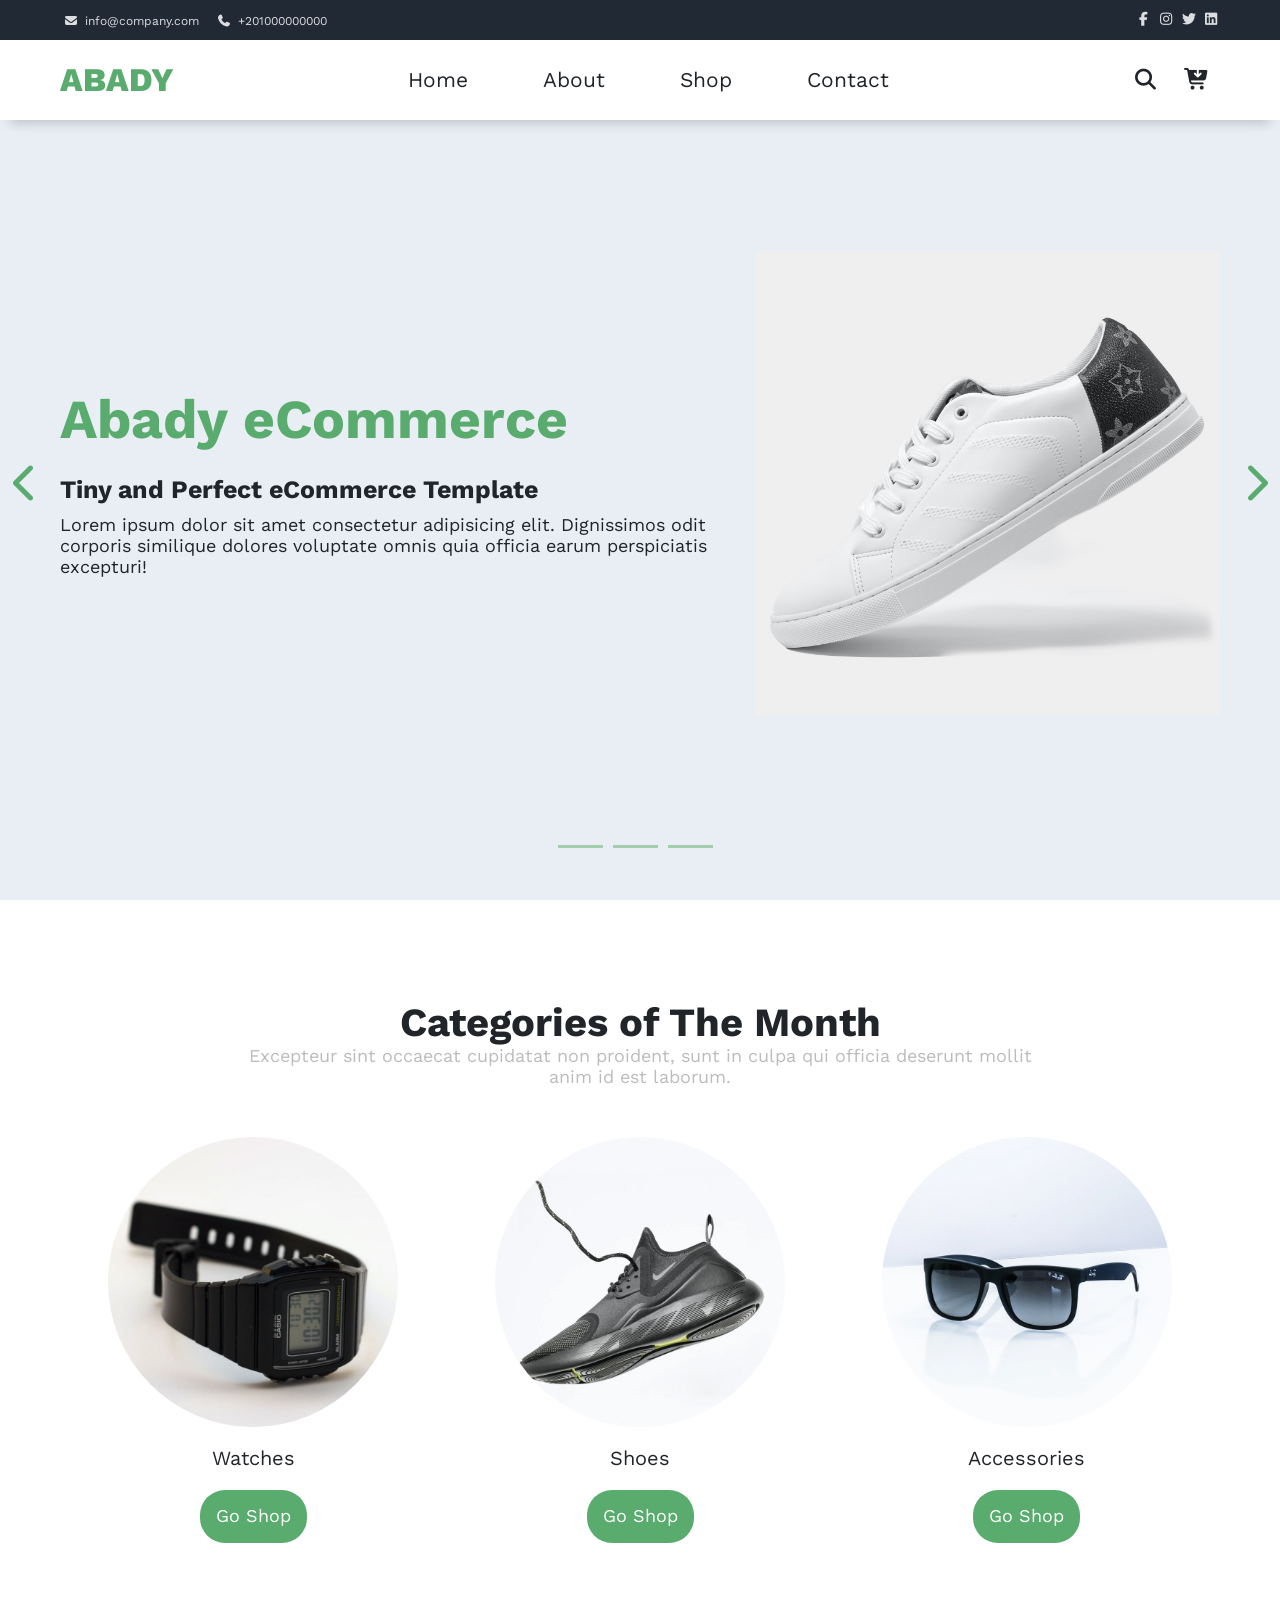
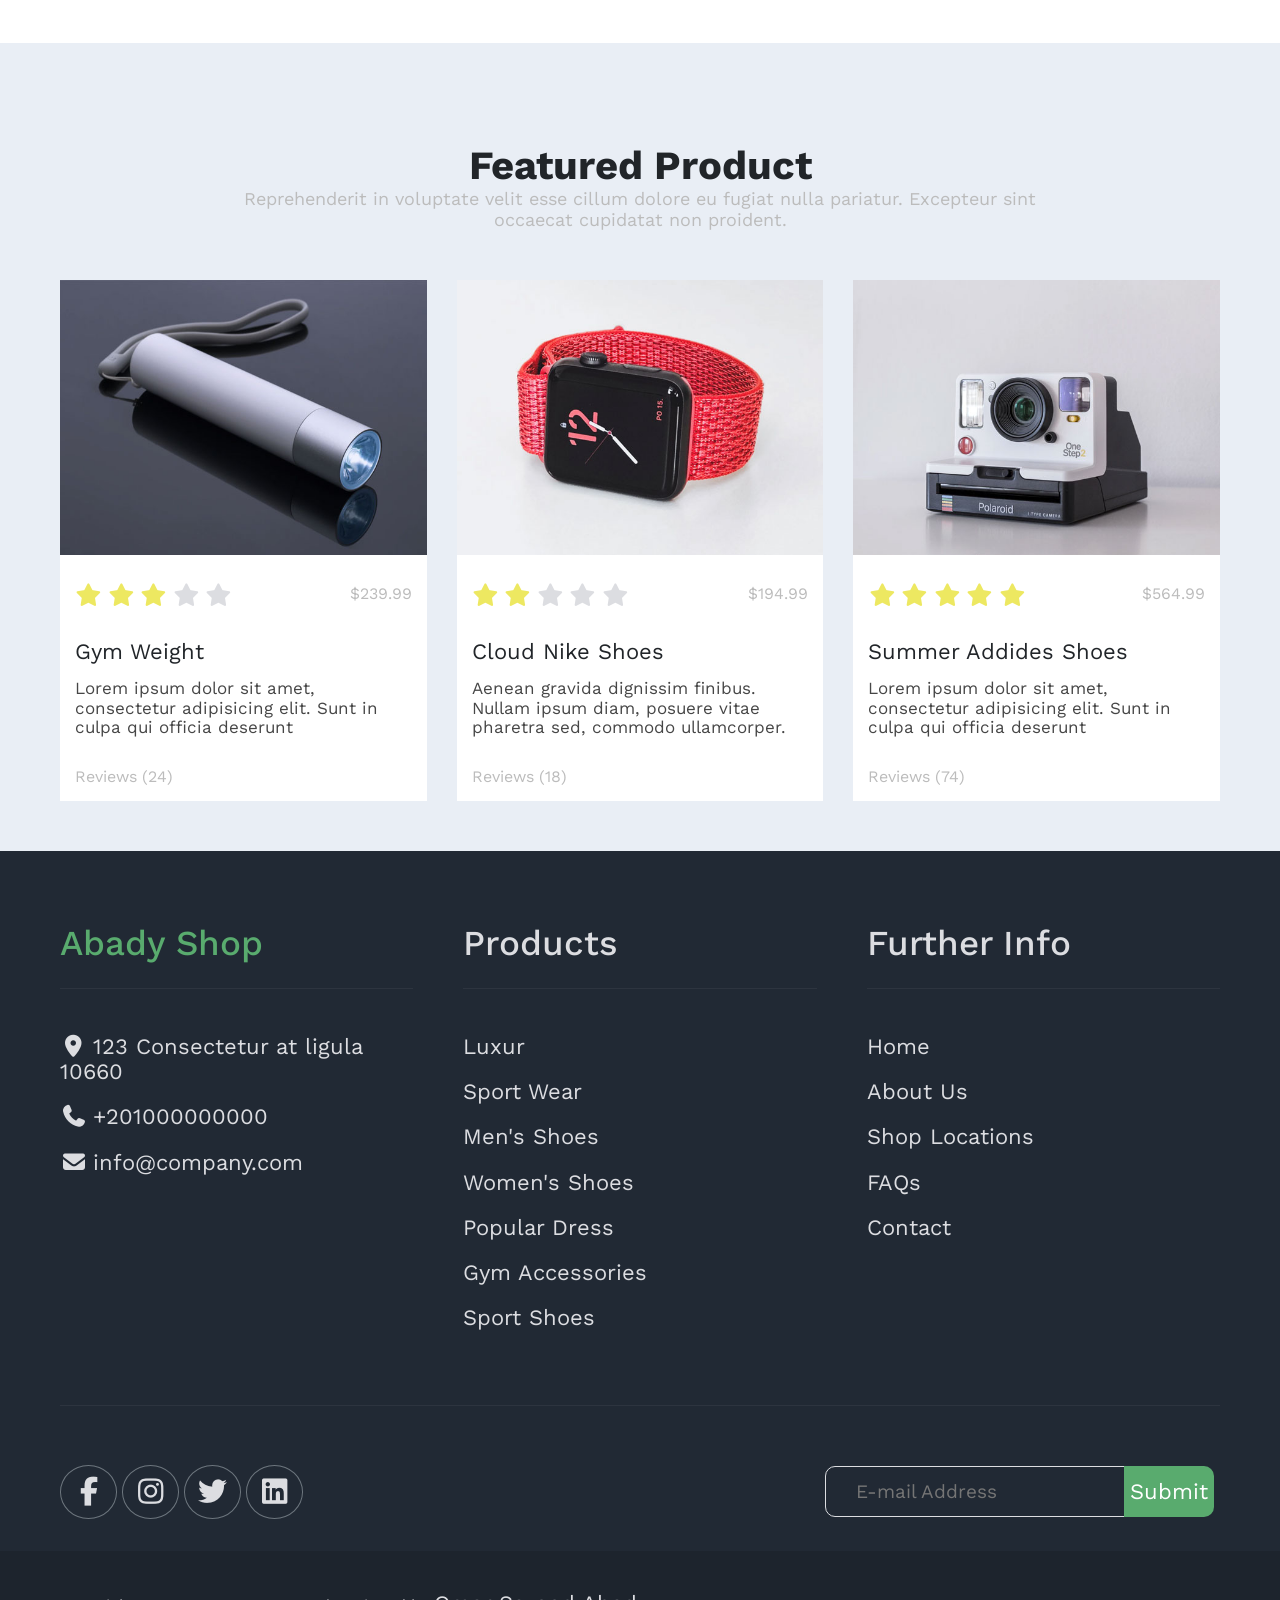
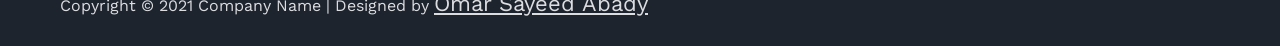
<file: index.html>
<!doctype html>
<html lang="en">
  <head>
    <meta charset="UTF-8" />
    <meta http-equiv="X-UA-Compatible" content="IE=edge" />
    <meta name="viewport" content="width=device-width, initial-scale=1.0" />
    <!-- Tittle of page -->
    <title>Abady Shop</title>
    <!-- Google Font -->
    <link rel="preconnect" href="https://fonts.gstatic.com" />
    <link
      href="https://fonts.googleapis.com/css3?family=Work+Sans:wght@300;300;400;500;600;700;800&#038;display=swap"
      rel="stylesheet"
    />
    <!-- Normalize -->
    <link rel="stylesheet" href="CSS/normalize.css" />
    <!-- Font Awesome Library -->
    <link rel="stylesheet" href="CSS/all.min.css" />
    <!-- Main style.css -->
    <link rel="stylesheet" href="CSS/main.css" />
    <!-- Icon Page -->
    <link rel="icon" href="images/abady-icon.ico" />
  </head>

  <body>
    <div class="navmain">
      <div class="container">
        <div class="nav1">
          <a href="#">
            <i class="fa fa-envelope mx-3"></i>
            <span>info@company.com</span>
          </a>
          <a href="#">
            <i class="fa fa-phone mx-3"></i>
            <span>+201000000000</span>
          </a>
        </div>
        <div class="nav2">
          <a href="#"><i class="fab fa-facebook-f fa-sm fa-fw me-3"></i></a>
          <a href="#"><i class="fab fa-instagram fa-sm fa-fw me-3"></i></a>
          <a href="#"><i class="fab fa-twitter fa-sm fa-fw me-3"></i></a>
          <a href="#"><i class="fab fa-linkedin fa-sm fa-fw"></i></a>
        </div>
      </div>
    </div>
    <header>
      <div class="container">
        <div class="logo">
          <a href="index.html" target="_blank">ABADY</a>
        </div>
        <nav>
          <ul>
            <li><a href="index.html">Home</a></li>
            <li><a href="HTML/about.html">About</a></li>
            <li><a href="HTML/shop.html">Shop</a></li>
            <li><a href="HTML/contact.html">Contact</a></li>
          </ul>
        </nav>
        <div class="icon">
          <i class="fa fa-fw fa-search"></i>
          <a href="HTML/shopping_cart.html">
            <i class="fa fa-fw fa-cart-arrow-down"></i>
          </a>
        </div>
      </div>
    </header>
    <div class="banner">
      <div class="container">
        <div class="banners">
          <div class="banner1 ban">
            <i class="fas fa-chevron-left l"></i>
            <div class="text-banner">
              <h3>Abady eCommerce</h3>
              <h4>Tiny and Perfect eCommerce Template</h4>
              <p>
                Lorem ipsum dolor sit amet consectetur adipisicing elit.
                Dignissimos odit corporis similique dolores voluptate omnis quia
                officia earum perspiciatis excepturi!
              </p>
            </div>
            <img src="images/banner_img_01.jpg" alt="banner_img_01" />
            <i class="fas fa-chevron-right r"></i>
          </div>
          <div class="span">
            <span></span>
            <span></span>
            <span></span>
          </div>
        </div>
      </div>
    </div>
    <section class="category">
      <div class="container">
        <div class="main-text">
          <h2>Categories of The Month</h2>
          <p>
            Excepteur sint occaecat cupidatat non proident, sunt in culpa qui
            officia deserunt mollit anim id est laborum.
          </p>
        </div>
        <div class="cats">
          <div class="cat">
            <img src="images/category_img_01.jpg" alt="Error" />
            <span>Watches</span>
            <a href="HTML/product.html">Go Shop</a>
          </div>
          <div class="cat">
            <img src="images/category_img_02.jpg" alt="Error" />
            <span>Shoes</span>
            <a href="HTML/product.html">Go Shop</a>
          </div>
          <div class="cat">
            <img src="images/category_img_03.jpg" alt="Error" />
            <span>Accessories</span>
            <a href="HTML/product.html">Go Shop</a>
          </div>
        </div>
      </div>
    </section>
    <section class="featured">
      <div class="container">
        <div class="main-text">
          <h2>Featured Product</h2>
          <p>
            Reprehenderit in voluptate velit esse cillum dolore eu fugiat nulla
            pariatur. Excepteur sint occaecat cupidatat non proident.
          </p>
        </div>
        <div class="feats">
          <div class="feat">
            <img src="images/feature_prod_01.jpg" alt="Error" />
            <div class="price">
              <div class="evaluation">
                <i class="text-warning fa fa-star"></i>
                <i class="text-warning fa fa-star"></i>
                <i class="text-warning fa fa-star"></i>
                <i class="text-muted fa fa-star"></i>
                <i class="text-muted fa fa-star"></i>
              </div>
              <span>$239.99</span>
            </div>
            <div class="text">
              <a href="HTML/product.html">Gym Weight</a>
              <p>
                Lorem ipsum dolor sit amet, consectetur adipisicing elit. Sunt
                in culpa qui officia deserunt
              </p>
            </div>
            <div class="review">
              <p>Reviews (24)</p>
            </div>
          </div>
          <div class="feat">
            <img src="images/feature_prod_02.jpg" alt="Error" />
            <div class="price">
              <div class="evaluation">
                <i class="text-warning fa fa-star"></i>
                <i class="text-warning fa fa-star"></i>
                <i class="text-muted fa fa-star"></i>
                <i class="text-muted fa fa-star"></i>
                <i class="text-muted fa fa-star"></i>
              </div>
              <span>$194.99</span>
            </div>
            <div class="text">
              <a href="HTML/product.html">Cloud Nike Shoes</a>
              <p>
                Aenean gravida dignissim finibus. Nullam ipsum diam, posuere
                vitae pharetra sed, commodo ullamcorper.
              </p>
            </div>
            <div class="review">
              <p>Reviews (18)</p>
            </div>
          </div>
          <div class="feat">
            <img src="images/feature_prod_03.jpg" alt="Error" />
            <div class="price">
              <div class="evaluation">
                <i class="text-warning fa fa-star"></i>
                <i class="text-warning fa fa-star"></i>
                <i class="text-warning fa fa-star"></i>
                <i class="text-warning fa fa-star"></i>
                <i class="text-warning fa fa-star"></i>
              </div>
              <span>$564.99</span>
            </div>
            <div class="text">
              <a href="HTML/product.html">Summer Addides Shoes</a>
              <p>
                Lorem ipsum dolor sit amet, consectetur adipisicing elit. Sunt
                in culpa qui officia deserunt
              </p>
            </div>
            <div class="review">
              <p>Reviews (74)</p>
            </div>
          </div>
        </div>
      </div>
    </section>
    <footer>
      <div class="container">
        <div class="info">
          <div class="one">
            <h3 class="special">Abady Shop</h3>
            <div class="one1">
              <i class="fas fa-map-marker-alt fa-fw"></i>
              <span>123 Consectetur at ligula 10660</span>
            </div>
            <div class="one1">
              <i class="fa fa-phone fa-fw"></i>
              <a href="#">+201000000000</a>
            </div>
            <div class="one1">
              <i class="fa fa-envelope fa-fw"></i>
              <a href=" info@company.com">info@company.com</a>
            </div>
          </div>
          <div class="two">
            <h3>Products</h3>
            <a href="#">Luxur</a>
            <a href="#">Sport Wear</a>
            <a href="#">Men's Shoes</a>
            <a href="#">Women's Shoes</a>
            <a href="#">Popular Dress</a>
            <a href="#">Gym Accessories</a>
            <a href="#">Sport Shoes</a>
          </div>
          <div class="three">
            <h3>Further Info</h3>
            <a href="HTML/home.html">Home</a>
            <a href="HTML/about.html">About Us</a>
            <a href="#">Shop Locations</a>
            <a href="#">FAQs</a>
            <a href="HTML/contact.html">Contact</a>
          </div>
        </div>
        <div class="social">
          <div class="links">
            <a href="http://facebook.com/"
              ><i class="fab fa-facebook-f fa-lg fa-fw"></i
            ></a>
            <a href="https://www.instagram.com/"
              ><i class="fab fa-instagram fa-lg fa-fw"></i
            ></a>
            <a href="https://twitter.com/"
              ><i class="fab fa-twitter fa-lg fa-fw"></i
            ></a>
            <a href="https://www.linkedin.com/"
              ><i class="fab fa-linkedin fa-lg fa-fw"></i
            ></a>
          </div>
          <form action="get">
            <input type="email" placeholder="E-mail Address" />
            <input type="Submit" />
          </form>
        </div>
      </div>
      <div class="copyright">
        <div class="container">
          <span>Copyright © 2021 Company Name | Designed by </span>
          <a href="#">Omar Sayeed Abady</a>
        </div>
      </div>
    </footer>
  </body>
</html>
</file>
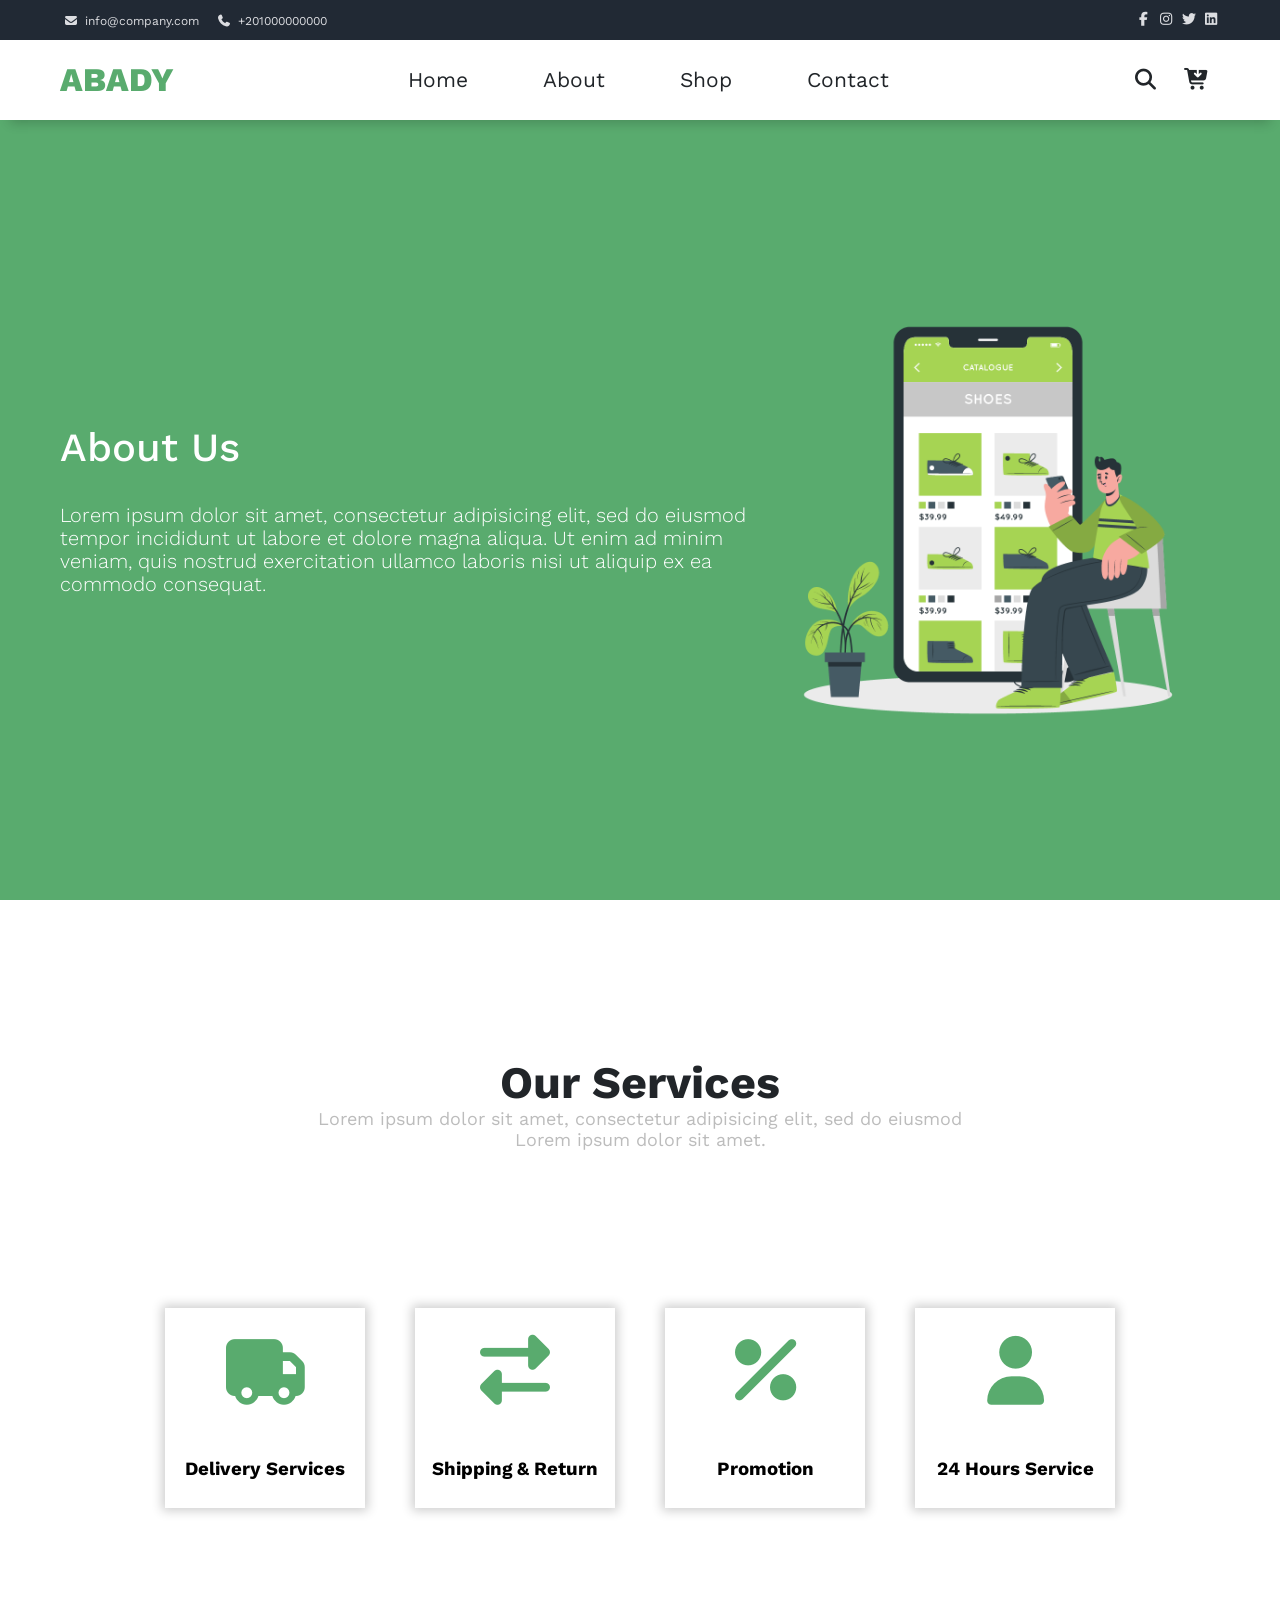
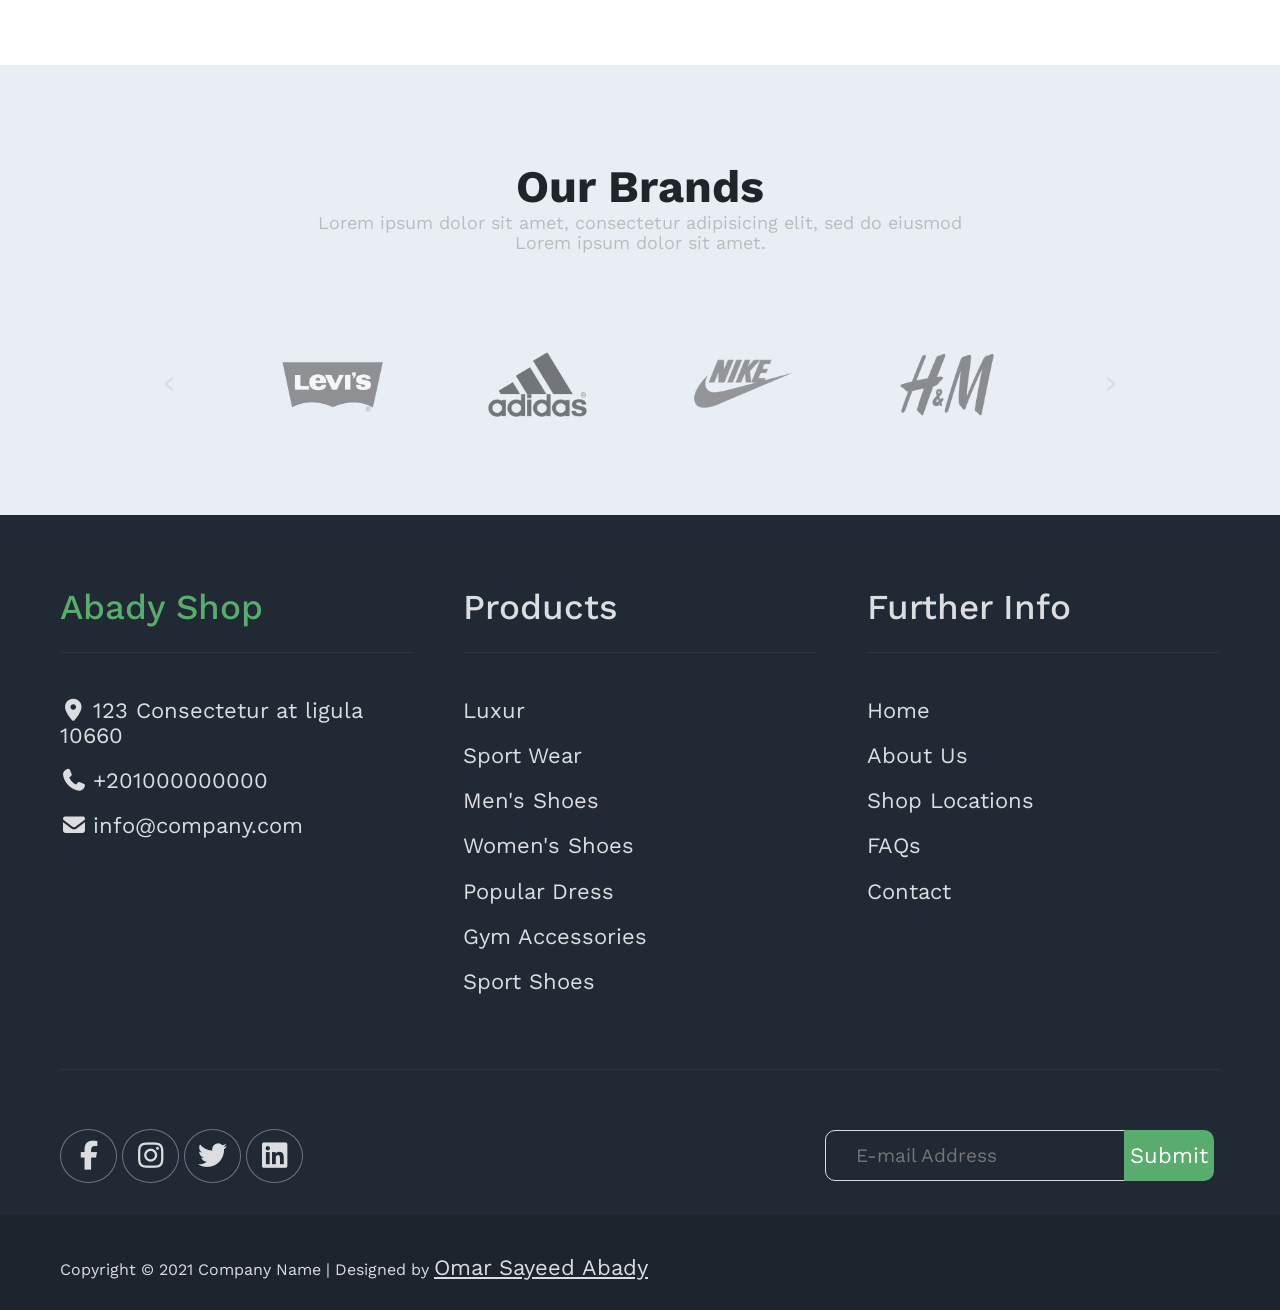
<file: HTML/about.html>
<!DOCTYPE html>
<html lang="en">

<head>
    <meta charset="UTF-8">
    <meta http-equiv="X-UA-Compatible" content="IE=edge" />
    <meta name="viewport" content="width=device-width, initial-scale=1.0">
    <!-- Tittle of page -->
    <title>About-Abady</title>
    <!-- Google Font -->
    <link rel="preconnect" href="https://fonts.gstatic.com" />
    <link href="https://fonts.googleapis.com/css2?family=Work+Sans:wght@200;300;400;500;600;700;800&#038;display=swap"
        rel="stylesheet" />
    <!-- Normalize -->
    <link rel="stylesheet" href="../CSS/normalize.css">
    <!-- Font Awesome Library -->
    <link rel="stylesheet" href="../CSS/all.min.css">
    <!-- Main style.css -->
    <link rel="stylesheet" href="../CSS/about.css">
    <!-- Icon Page -->
    <link rel="icon" href="../images/favicon.ico">
</head>

<body>
    <div class="navmain">
        <div class="container">
            <div class="nav1">
                <a href="#">
                    <i class="fa fa-envelope mx-3"></i>
                    <span>info@company.com</span>
                </a>
                <a href="#">
                    <i class="fa fa-phone mx-3"></i>
                    <span>+201000000000</span>
                </a>
            </div>
            <div class="nav2">
                <a href="#"><i class="fab fa-facebook-f fa-sm fa-fw me-3"></i></a>
                <a href="#"><i class="fab fa-instagram fa-sm fa-fw me-3"></i></a>
                <a href="#"><i class="fab fa-twitter fa-sm fa-fw me-3"></i></a>
                <a href="#"><i class="fab fa-linkedin fa-sm fa-fw"></i></a>
            </div>
        </div>
    </div>
    <header>
        <div class="container">
            <div class="logo">
                <a href="../index.html" target="_blank">
                    ABADY
                </a>
            </div>
            <nav>
                <ul>
                    <li><a href="../index.html">Home</a></li>
                    <li><a href="about.html">About</a></li>
                    <li><a href="shop.html">Shop</a></li>
                    <li><a href="contact.html">Contact</a></li>
                </ul>
            </nav>
            <div class="icon">
                <i class="fa fa-fw fa-search"></i>
                <a href="shopping_cart.html">
                    <i class="fa fa-fw fa-cart-arrow-down"></i>
                </a>
            </div>
        </div>
    </header>
    <div class="landing">
        <div class="container">
            <div class="text">
                <h2>About Us</h2>
                <p>Lorem ipsum dolor sit amet, consectetur adipisicing elit, sed do eiusmod tempor incididunt ut labore
                    et
                    dolore magna aliqua. Ut enim ad minim veniam, quis nostrud exercitation ullamco laboris nisi ut
                    aliquip
                    ex ea commodo consequat.</p>
            </div>
            <img src="../images/about-hero.png" alt="Error">
        </div>
    </div>
    <section class="services">
        <div class="container">
            <div class="text-serv">
                <h2>Our Services</h2>
                <p>Lorem ipsum dolor sit amet, consectetur adipisicing elit, sed do eiusmod Lorem ipsum dolor sit amet.
                </p>
            </div>
            <div class="servs">
                <div class="serv">
                    <i class="fa fa-truck "></i>
                    <h3>Delivery Services</h3>
                </div>
                <div class="serv">
                    <i class="fas fa-exchange-alt"></i>
                    <h3>Shipping & Return</h3>
                </div>
                <div class="serv">
                    <i class="fa fa-percent"></i>
                    <h3>Promotion</h3>
                </div>
                <div class="serv">
                    <i class="fa fa-user"></i>
                    <h3>24 Hours Service</h3>
                </div>
            </div>
        </div>
    </section>
    <section class="brands">
        <div class="container">
            <div class="text-brand">
                <h2>Our Brands</h2>
                <p>Lorem ipsum dolor sit amet, consectetur adipisicing elit, sed do eiusmod Lorem ipsum dolor sit amet.
                </p>
            </div>
            <div class="brand">
                <i class="text-light fas fa-chevron-left"></i>
                <img src="../images/brand_01.png" alt="Error">
                <img src="../images/brand_02.png" alt="Error">
                <img src="../images/brand_03.png" alt="Error">
                <img src="../images/brand_04.png" alt="Error">
                <i class="text-light fas fa-chevron-right"></i>
            </div>
        </div>
    </section>
    <footer>
        <div class="container">
            <div class="info">
                <div class="one">
                    <h3 class="special">Abady Shop</h3>
                    <div class="one1">
                        <i class="fas fa-map-marker-alt fa-fw"></i>
                        <span>123 Consectetur at ligula 10660</span>
                    </div>
                    <div class="one1">
                        <i class="fa fa-phone fa-fw"></i>
                        <a href="#">+201000000000</a>
                    </div>
                    <div class="one1">
                        <i class="fa fa-envelope fa-fw"></i>
                        <a href=" info@company.com">info@company.com</a>
                    </div>
                </div>
                <div class="two">
                    <h3>Products</h3>
                    <a href="#">Luxur</a>
                    <a href="#">Sport Wear</a>
                    <a href="#">Men's Shoes</a>
                    <a href="#">Women's Shoes</a>
                    <a href="#">Popular Dress</a>
                    <a href="#">Gym Accessories</a>
                    <a href="#">Sport Shoes</a>
                </div>
                <div class="three">
                    <h3>Further Info</h3>
                    <a href="../index.html">Home</a>
                    <a href="about.html">About Us</a>
                    <a href="#">Shop Locations</a>
                    <a href="#">FAQs</a>
                    <a href="contact.html">Contact</a>
                </div>
            </div>
            <div class="social">
                <div class="links">
                    <a href="http://facebook.com/"><i class="fab fa-facebook-f fa-lg fa-fw"></i></a>
                    <a href="https://www.instagram.com/"><i class="fab fa-instagram fa-lg fa-fw"></i></a>
                    <a href="https://twitter.com/"><i class="fab fa-twitter fa-lg fa-fw"></i></a>
                    <a href="https://www.linkedin.com/"><i class="fab fa-linkedin fa-lg fa-fw"></i></a>
                </div>
                <form action="get">
                    <input type="email" placeholder="E-mail Address" />
                    <input type="Submit" />
                </form>
            </div>
        </div>
        <div class="copyright">
            <div class="container">
                <span>Copyright © 2021 Company Name | Designed by </span>
                <a href="#">Omar Sayeed Abady</a>
            </div>
        </div>
    </footer>
</body>
</file>
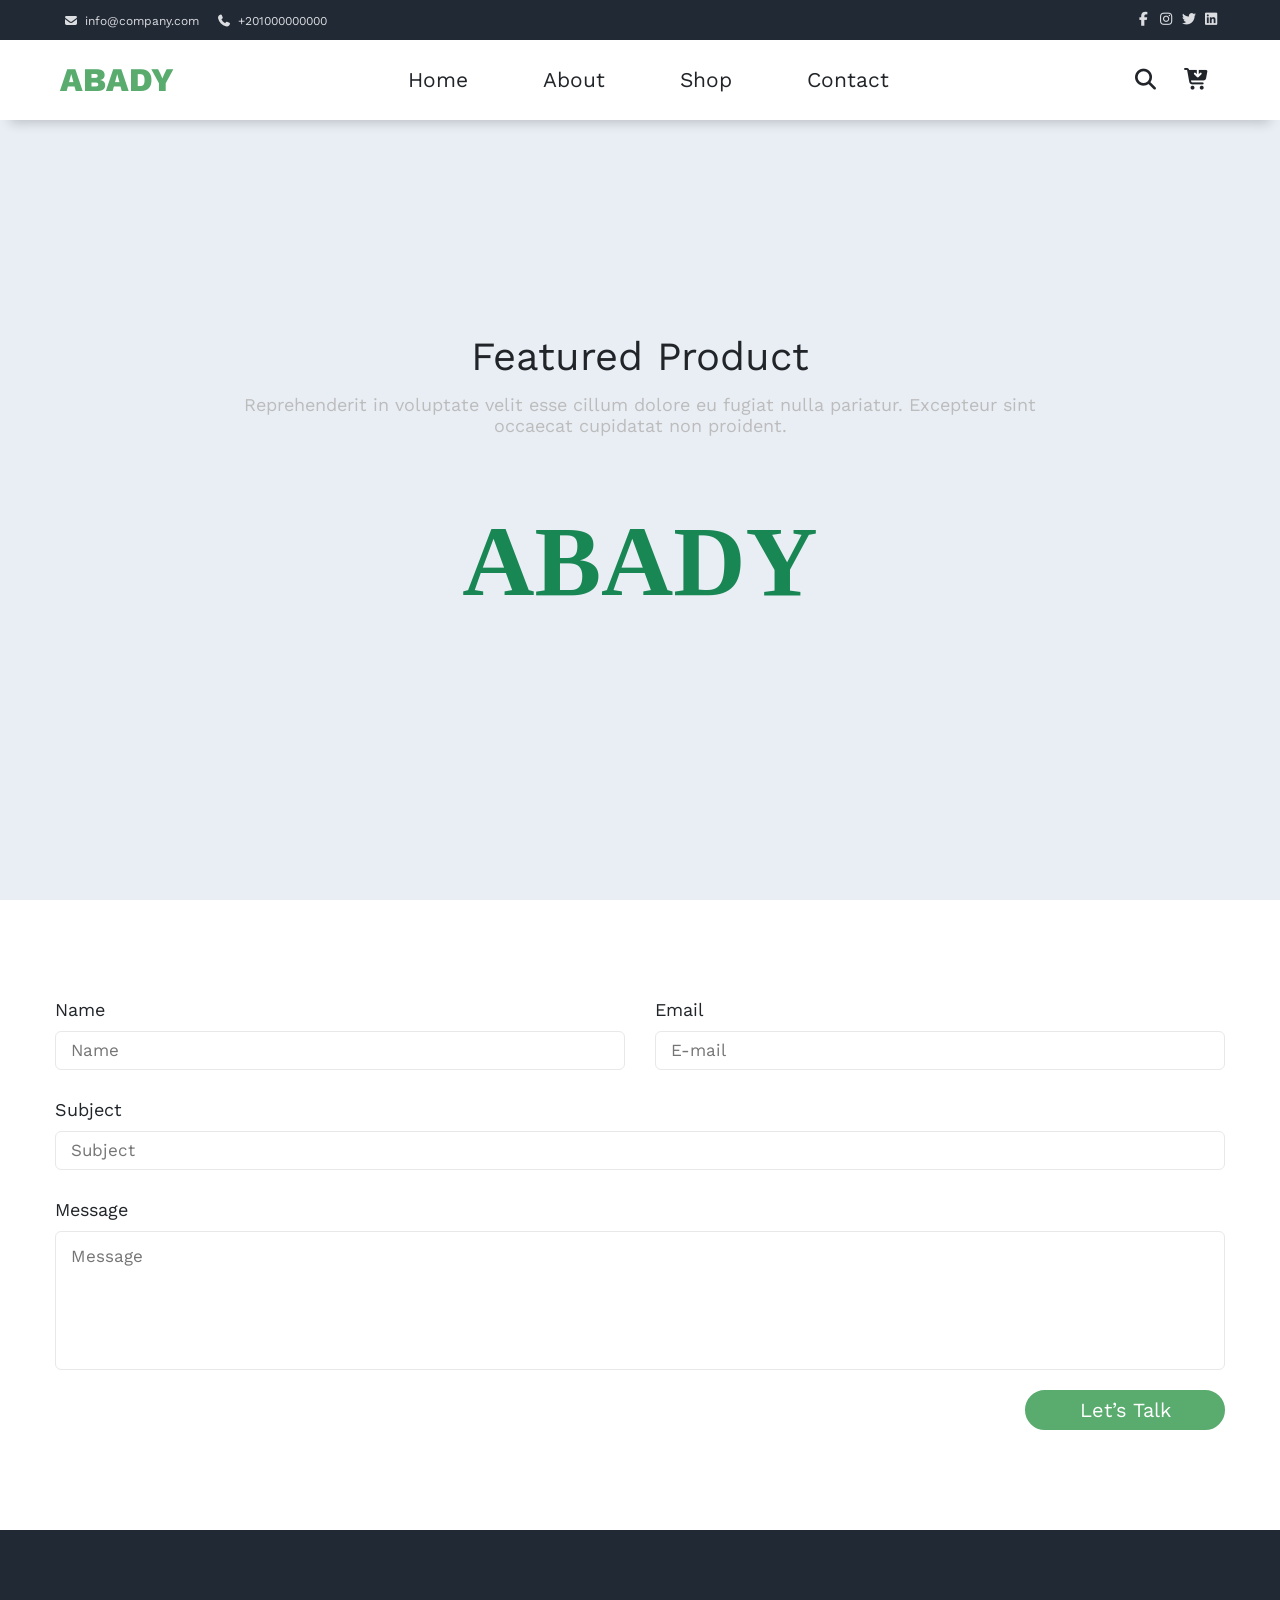
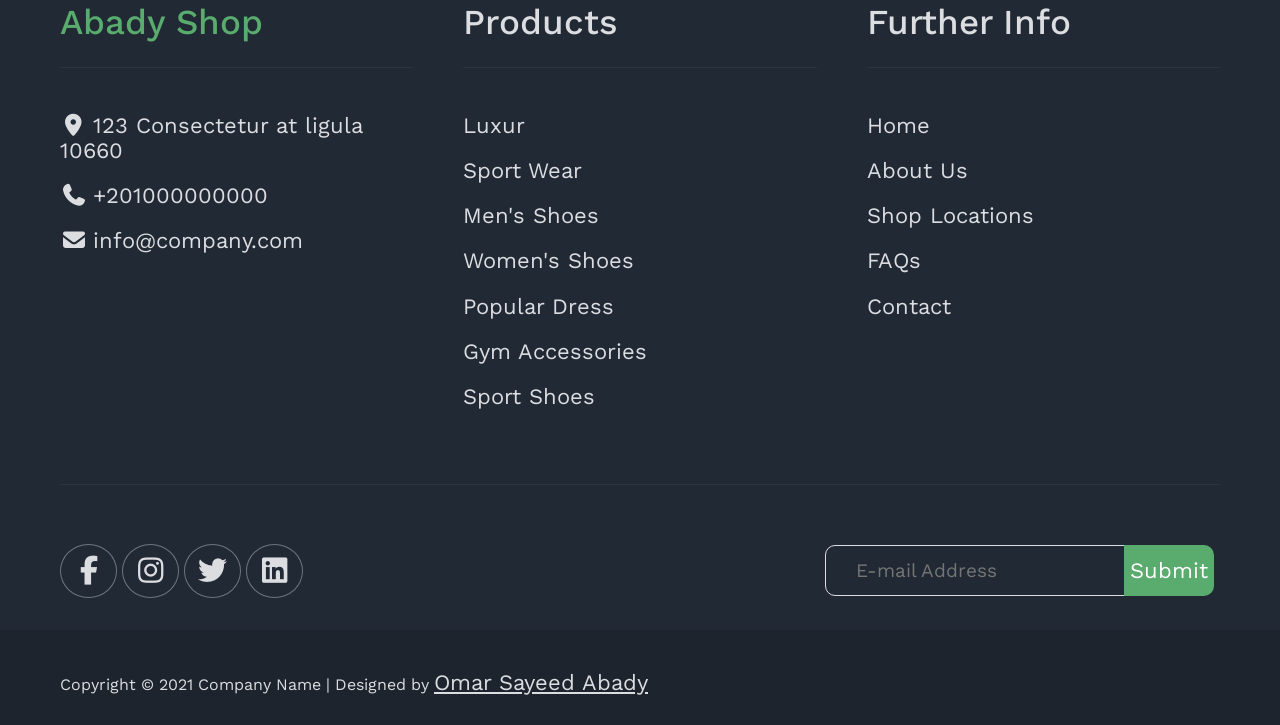
<file: HTML/contact.html>
<!doctype html>
<html lang="en">

<head>
  <meta charset="UTF-8" />
  <meta http-equiv="X-UA-Compatible" content="IE=edge" />
  <meta name="viewport" content="width=device-width, initial-scale=1.0" />
  <!-- Tittle of page -->
  <title>Contact-Abady</title>
  <!-- Google Font -->
  <link rel="preconnect" href="https://fonts.gstatic.com" />
  <link href="https://fonts.googleapis.com/css2?family=Work+Sans:wght@200;300;400;500;600;700;800&#038;display=swap"
    rel="stylesheet" />
  <!-- Normalize -->
  <link rel="stylesheet" href="../CSS/normalize.css" />
  <!-- Font Awesome Library -->
  <link rel="stylesheet" href="../CSS/all.min.css" />
  <!-- Main style.css -->
  <link rel="stylesheet" href="../CSS/contact.css" />
  <!-- Icon Page -->
  <link rel="icon" href="../images/favicon.ico" />
</head>

<body>
  <div class="navmain">
    <div class="container">
      <div class="nav1">
        <a href="#">
          <i class="fa fa-envelope mx-3"></i>
          <span>info@company.com</span>
        </a>
        <a href="#">
          <i class="fa fa-phone mx-3"></i>
          <span>+201000000000</span>
        </a>
      </div>
      <div class="nav2">
        <a href="#"><i class="fab fa-facebook-f fa-sm fa-fw me-3"></i></a>
        <a href="#"><i class="fab fa-instagram fa-sm fa-fw me-3"></i></a>
        <a href="#"><i class="fab fa-twitter fa-sm fa-fw me-3"></i></a>
        <a href="#"><i class="fab fa-linkedin fa-sm fa-fw"></i></a>
      </div>
    </div>
  </div>
  <header>
    <div class="container">
      <div class="logo">
        <a href="index.html" target="_blank">
          ABADY
        </a>
      </div>
      <nav>
        <ul>
          <li><a href="../index.html">Home</a></li>
          <li><a href="about.html">About</a></li>
          <li><a href="shop.html">Shop</a></li>
          <li><a href="contact.html">Contact</a></li>
        </ul>
      </nav>
      <div class="icon">
        <i class="fa fa-fw fa-search"></i>
        <a href="shopping_cart.html">
          <i class="fa fa-fw fa-cart-arrow-down"></i>
        </a>
      </div>
    </div>
  </header>
  <div class="landing">
    <div class="container">
      <div class="main-text">
        <h2>Featured Product</h2>
        <p>
          Reprehenderit in voluptate velit esse cillum dolore eu fugiat nulla
          pariatur. Excepteur sint occaecat cupidatat non proident.
        </p>
        <h1>ABADY</h1>
      </div>

    </div>
  </div>
  <div class="contact">
    <div class="container">
      <div class="name">
        <label for="name">Name</label>
        <input id="name" type="text" placeholder="Name" />
      </div>
      <div class="email">
        <label for="email">Email</label>
        <input id="email" type="email" placeholder="E-mail" />
      </div>

      <div class="subject">
        <label for="subject">Subject</label>
        <input id="subject" type="text" placeholder="Subject" />
      </div>

      <div class="message">
        <label for="message">Message</label>
        <textarea class="form-control mt-1" id="message" name="message" placeholder="Message" rows="8"></textarea>
      </div>
      <button type="submit">Let’s Talk</button>
    </div>
  </div>
  <footer>
    <div class="container">
      <div class="info">
        <div class="one">
          <h3 class="special">Abady Shop</h3>
          <div class="one1">
            <i class="fas fa-map-marker-alt fa-fw"></i>
            <span>123 Consectetur at ligula 10660</span>
          </div>
          <div class="one1">
            <i class="fa fa-phone fa-fw"></i>
            <a href="#">+201000000000</a>
          </div>
          <div class="one1">
            <i class="fa fa-envelope fa-fw"></i>
            <a href=" info@company.com">info@company.com</a>
          </div>
        </div>
        <div class="two">
          <h3>Products</h3>
          <a href="#">Luxur</a>
          <a href="#">Sport Wear</a>
          <a href="#">Men's Shoes</a>
          <a href="#">Women's Shoes</a>
          <a href="#">Popular Dress</a>
          <a href="#">Gym Accessories</a>
          <a href="#">Sport Shoes</a>
        </div>
        <div class="three">
          <h3>Further Info</h3>
          <a href="../index.html">Home</a>
          <a href="about.html">About Us</a>
          <a href="#">Shop Locations</a>
          <a href="#">FAQs</a>
          <a href="contact.html">Contact</a>
        </div>
      </div>
      <div class="social">
        <div class="links">
          <a href="http://facebook.com/"><i class="fab fa-facebook-f fa-lg fa-fw"></i></a>
          <a href="https://www.instagram.com/"><i class="fab fa-instagram fa-lg fa-fw"></i></a>
          <a href="https://twitter.com/"><i class="fab fa-twitter fa-lg fa-fw"></i></a>
          <a href="https://www.linkedin.com/"><i class="fab fa-linkedin fa-lg fa-fw"></i></a>
        </div>
        <form action="get">
          <input type="email" placeholder="E-mail Address" />
          <input type="Submit" />
        </form>
      </div>
    </div>
    <div class="copyright">
      <div class="container">
        <span>Copyright © 2021 Company Name | Designed by </span>
        <a href="#">Omar Sayeed Abady</a>
      </div>
    </div>
  </footer>
</body>

</html>
</file>
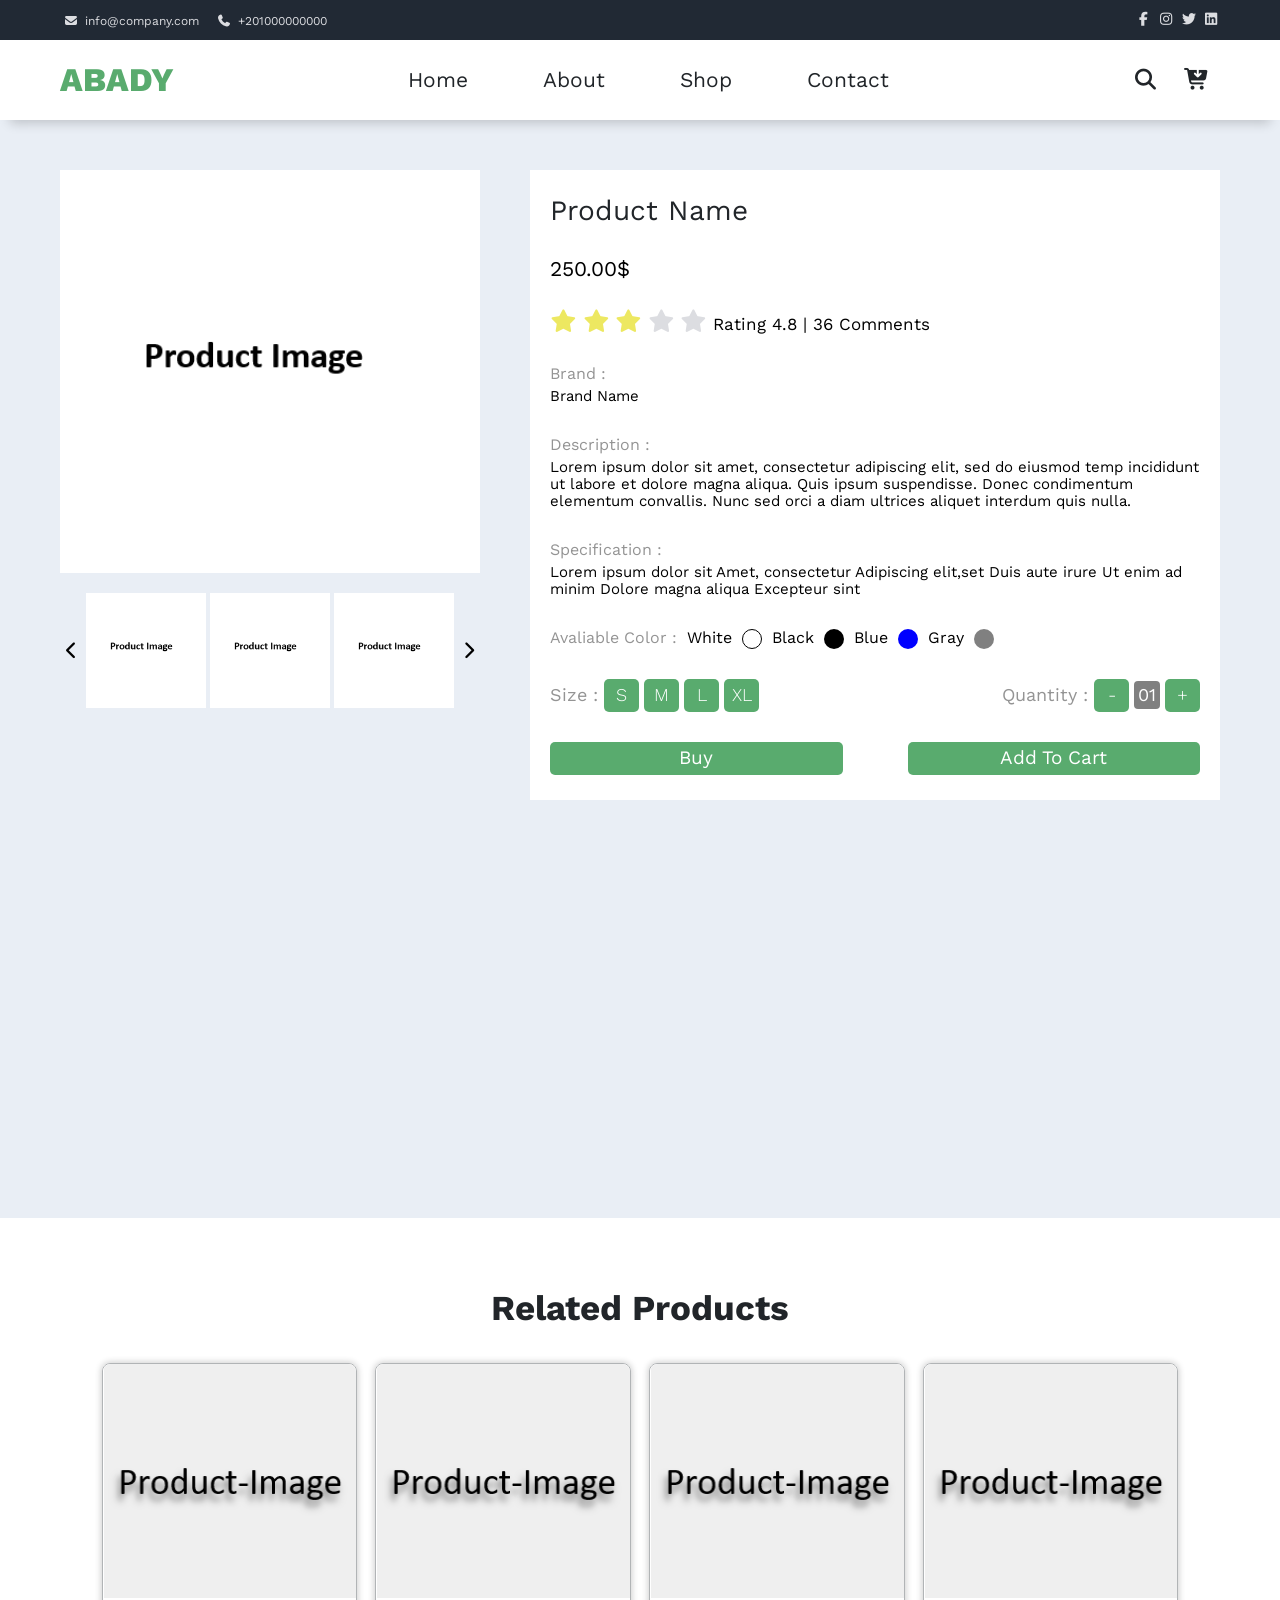
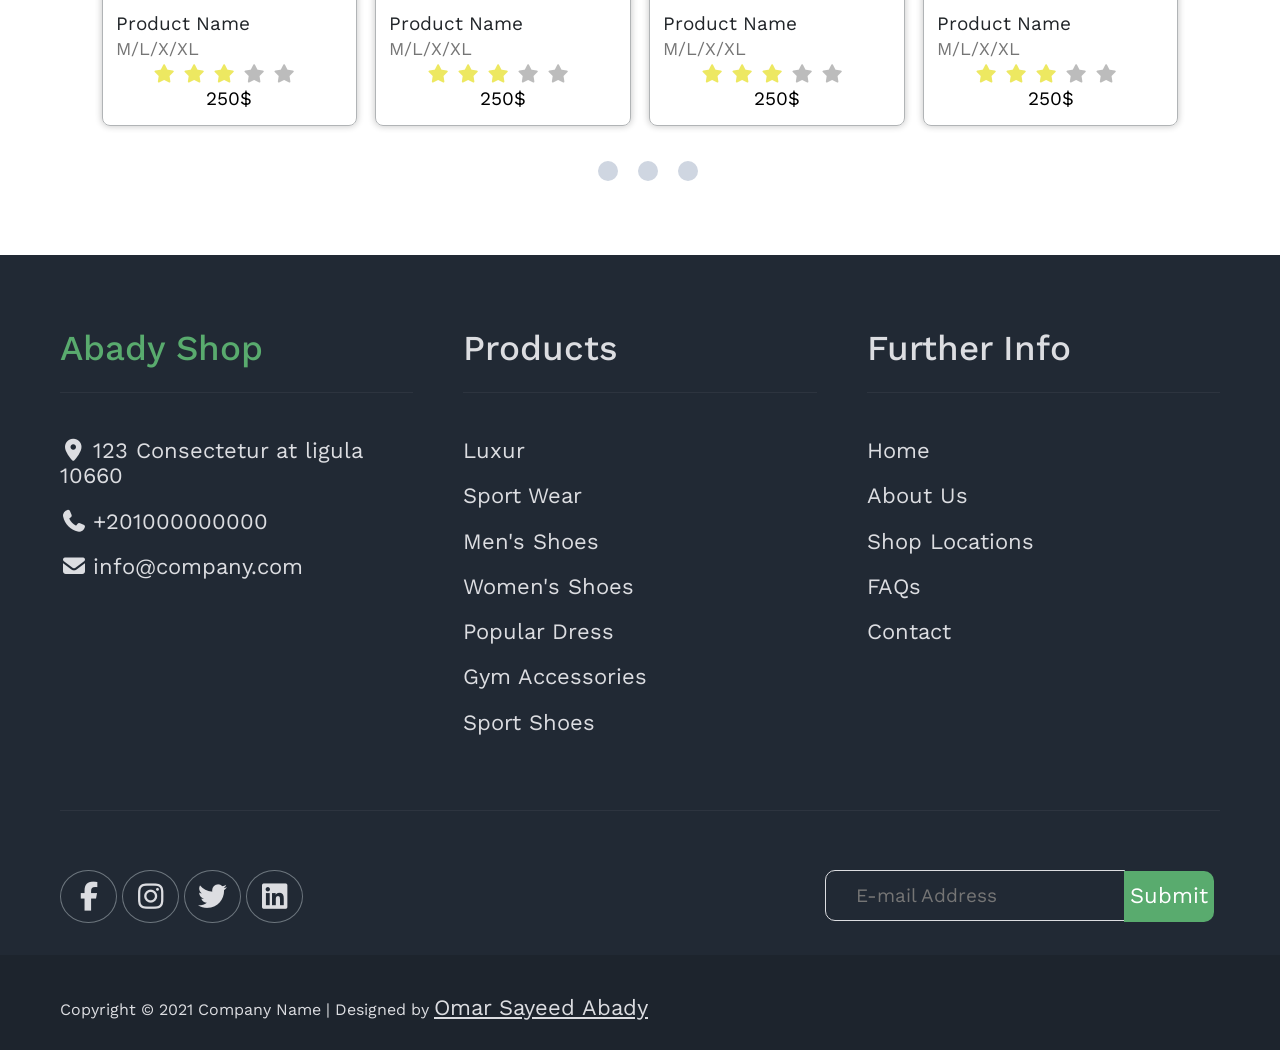
<file: HTML/product.html>
<!doctype html>
<html lang="en">

<head>
    <meta charset="UTF-8" />
    <meta http-equiv="X-UA-Compatible" content="IE=edge" />
    <meta name="viewport" content="width=device-width, initial-scale=1.0" />
    <!-- Tittle of page -->
    <title>Product-Abady</title>
    <!-- Google Font -->
    <link rel="preconnect" href="https://fonts.gstatic.com" />
    <link href="https://fonts.googleapis.com/css2?family=Work+Sans:wght@200;300;400;500;600;700;800&#038;display=swap"
        rel="stylesheet" />
    <!-- Normalize -->
    <link rel="stylesheet" href="../CSS/normalize.css" />
    <!-- Font Awesome Library -->
    <link rel="stylesheet" href="../CSS/all.min.css" />
    <!-- Main style.css -->
    <link rel="stylesheet" href="../CSS/product.css" />
    <!-- Icon Page -->
    <link rel="icon" href="../images/favicon.ico" />
</head>

<body>
    <div class="navmain">
        <div class="container">
            <div class="nav1">
                <a href="#">
                    <i class="fa fa-envelope mx-3"></i>
                    <span>info@company.com</span>
                </a>
                <a href="#">
                    <i class="fa fa-phone mx-3"></i>
                    <span>+201000000000</span>
                </a>
            </div>
            <div class="nav2">
                <a href="#"><i class="fab fa-facebook-f fa-sm fa-fw me-3"></i></a>
                <a href="#"><i class="fab fa-instagram fa-sm fa-fw me-3"></i></a>
                <a href="#"><i class="fab fa-twitter fa-sm fa-fw me-3"></i></a>
                <a href="#"><i class="fab fa-linkedin fa-sm fa-fw"></i></a>
            </div>
        </div>
    </div>
    <header>
        <div class="container">
            <div class="logo">
                <a href="../index.html" target="_blank">
                    ABADY
                </a>
            </div>
            <nav>
                <ul>
                    <li><a href="../index.html">Home</a></li>
                    <li><a href="about.html">About</a></li>
                    <li><a href="shop.html">Shop</a></li>
                    <li><a href="contact.html">Contact</a></li>
                </ul>
            </nav>
            <div class="icon">
                <i class="fa fa-fw fa-search"></i>
                <a href="shopping_cart.html">
                    <i class="fa fa-fw fa-cart-arrow-down"></i>
                </a>
            </div>
        </div>
    </header>
    <section class="product">
        <div class="container">
            <div class="product-image">
                <div class="imgL">
                    <img src="../images/Product-Image2.png" alt="Error">
                </div>
                <div class="imgS">
                    <i class="text-dark fas fa-chevron-left"></i>
                    <img src="../images/Product-Image2.png" alt="Error">
                    <img src="../images/Product-Image2.png" alt="Error">
                    <img src="../images/Product-Image2.png" alt="Error">
                    <i class="text-dark fas fa-chevron-right"></i>
                </div>
            </div>
            <div class="product-details">
                <h2>Product Name</h2>
                <span class="price">250.00$</span>
                <div class="rate">
                    <i class="text-warning fa fa-star"></i>
                    <i class="text-warning fa fa-star"></i>
                    <i class="text-warning fa fa-star"></i>
                    <i class="text-muted fa fa-star"></i>
                    <i class="text-muted fa fa-star"></i>
                    <span>Rating 4.8 | 36 Comments</span>
                </div>
                <div class="brand same_one">
                    <span>Brand : </span>
                    <p>Brand Name</p>
                </div>
                <div class="description same_one">
                    <span>Description : </span>
                    <p>Lorem ipsum dolor sit amet, consectetur adipiscing elit, sed do eiusmod temp incididunt ut
                        labore
                        et dolore magna aliqua. Quis ipsum suspendisse. Donec condimentum elementum convallis. Nunc
                        sed
                        orci a diam ultrices aliquet interdum quis nulla.</p>
                </div>
                <div class="specification same_one">
                    <span>Specification : </span>
                    <p>Lorem ipsum dolor sit
                        Amet, consectetur
                        Adipiscing elit,set
                        Duis aute irure
                        Ut enim ad minim
                        Dolore magna aliqua
                        Excepteur sint</p>
                </div>
                <div class="color">
                    <span>Avaliable Color : </span>
                    <span>White</span>
                    <span class="white col"></span>
                    <span>Black</span>
                    <span class="black col"></span>
                    <span>Blue</span>
                    <span class="blue col"></span>
                    <span>Gray</span>
                    <span class="gray col"></span>
                </div>
                <div class="choose">
                    <div class="size">
                        <span>Size : </span>
                        <button class="same_two">S</button>
                        <button class="same_two">M</button>
                        <button class="same_two">L</button>
                        <button class="same_two">XL</button>
                    </div>
                    <div class="quantity">
                        <span>Quantity : </span>
                        <button class="same_two">-</button>
                        <span class="count">01</span>
                        <button class="same_two">+</button>
                    </div>
                </div>
                <div class="buy">
                    <button>Buy</button>
                    <a href="shopping_cart.html">
                        <button>Add To Cart</button>
                    </a>
                </div>
            </div>
        </div>
    </section>
    <section class="related">
        <div class="container">
            <h2>Related Products</h2>
            <div class="cards">
                <div class="card">
                    <div class="card-img">
                        <img src="../images/Product-Image.png" alt="Error">
                        <div class="sale-icon">
                            <a href="#"><i class="far fa-heart"></i></a>
                            <a href="product.html"><i class="far fa-eye"></i></a>
                            <a href="#"><i class="fas fa-cart-plus"></i></a>
                        </div>
                    </div>
                    <div class="card-info">
                        <a href="product.html">Product Name</a>
                        <span>M/L/X/XL</span>
                        <div class="rate">
                            <i class="text-warning fa fa-star"></i>
                            <i class="text-warning fa fa-star"></i>
                            <i class="text-warning fa fa-star"></i>
                            <i class="text-muted fa fa-star"></i>
                            <i class="text-muted fa fa-star"></i>
                        </div>
                        <span>250$</span>
                    </div>
                </div>
                <div class="card">
                    <div class="card-img">
                        <img src="../images/Product-Image.png" alt="Error">
                        <div class="sale-icon">
                            <a href="#"><i class="far fa-heart"></i></a>
                            <a href="product.html"><i class="far fa-eye"></i></a>
                            <a href="#"><i class="fas fa-cart-plus"></i></a>
                        </div>
                    </div>
                    <div class="card-info">
                        <a href="product.html">Product Name</a>
                        <span>M/L/X/XL</span>
                        <div class="rate">
                            <i class="text-warning fa fa-star"></i>
                            <i class="text-warning fa fa-star"></i>
                            <i class="text-warning fa fa-star"></i>
                            <i class="text-muted fa fa-star"></i>
                            <i class="text-muted fa fa-star"></i>
                        </div>
                        <span>250$</span>
                    </div>
                </div>
                <div class="card">
                    <div class="card-img">
                        <img src="../images/Product-Image.png" alt="Error">
                        <div class="sale-icon">
                            <a href="#"><i class="far fa-heart"></i></a>
                            <a href="product.html"><i class="far fa-eye"></i></a>
                            <a href="#"><i class="fas fa-cart-plus"></i></a>
                        </div>
                    </div>
                    <div class="card-info">
                        <a href="product.html">Product Name</a>
                        <span>M/L/X/XL</span>
                        <div class="rate">
                            <i class="text-warning fa fa-star"></i>
                            <i class="text-warning fa fa-star"></i>
                            <i class="text-warning fa fa-star"></i>
                            <i class="text-muted fa fa-star"></i>
                            <i class="text-muted fa fa-star"></i>
                        </div>
                        <span>250$</span>
                    </div>
                </div>
                <div class="card">
                    <div class="card-img">
                        <img src="../images/Product-Image.png" alt="Error">
                        <div class="sale-icon">
                            <a href="#"><i class="far fa-heart"></i></a>
                            <a href="product.html"><i class="far fa-eye"></i></a>
                            <a href="#"><i class="fas fa-cart-plus"></i></a>
                        </div>
                    </div>
                    <div class="card-info">
                        <a href="product.html">Product Name</a>
                        <span>M/L/X/XL</span>
                        <div class="rate">
                            <i class="text-warning fa fa-star"></i>
                            <i class="text-warning fa fa-star"></i>
                            <i class="text-warning fa fa-star"></i>
                            <i class="text-muted fa fa-star"></i>
                            <i class="text-muted fa fa-star"></i>
                        </div>
                        <span>250$</span>
                    </div>
                </div>
            </div>
            <div class="span">
                <span></span>
                <span></span>
                <span></span>
            </div>
    </section>
    <footer>
        <div class="container">
            <div class="info">
                <div class="one">
                    <h3 class="special">Abady Shop</h3>
                    <div class="one1">
                        <i class="fas fa-map-marker-alt fa-fw"></i>
                        <span>123 Consectetur at ligula 10660</span>
                    </div>
                    <div class="one1">
                        <i class="fa fa-phone fa-fw"></i>
                        <a href="#">+201000000000</a>
                    </div>
                    <div class="one1">
                        <i class="fa fa-envelope fa-fw"></i>
                        <a href=" info@company.com">info@company.com</a>
                    </div>
                </div>
                <div class="two">
                    <h3>Products</h3>
                    <a href="#">Luxur</a>
                    <a href="#">Sport Wear</a>
                    <a href="#">Men's Shoes</a>
                    <a href="#">Women's Shoes</a>
                    <a href="#">Popular Dress</a>
                    <a href="#">Gym Accessories</a>
                    <a href="#">Sport Shoes</a>
                </div>
                <div class="three">
                    <h3>Further Info</h3>
                    <a href="../index.html">Home</a>
                    <a href="about.html">About Us</a>
                    <a href="#">Shop Locations</a>
                    <a href="#">FAQs</a>
                    <a href="contact.html">Contact</a>
                </div>
            </div>
            <div class="social">
                <div class="links">
                    <a href="http://facebook.com/"><i class="fab fa-facebook-f fa-lg fa-fw"></i></a>
                    <a href="https://www.instagram.com/"><i class="fab fa-instagram fa-lg fa-fw"></i></a>
                    <a href="https://twitter.com/"><i class="fab fa-twitter fa-lg fa-fw"></i></a>
                    <a href="https://www.linkedin.com/"><i class="fab fa-linkedin fa-lg fa-fw"></i></a>
                </div>
                <form action="get">
                    <input type="email" placeholder="E-mail Address" />
                    <input type="Submit" />
                </form>
            </div>
        </div>
        <div class="copyright">
            <div class="container">
                <span>Copyright © 2021 Company Name | Designed by </span>
                <a href="#">Omar Sayeed Abady</a>
            </div>
        </div>
    </footer>
</body>
</file>
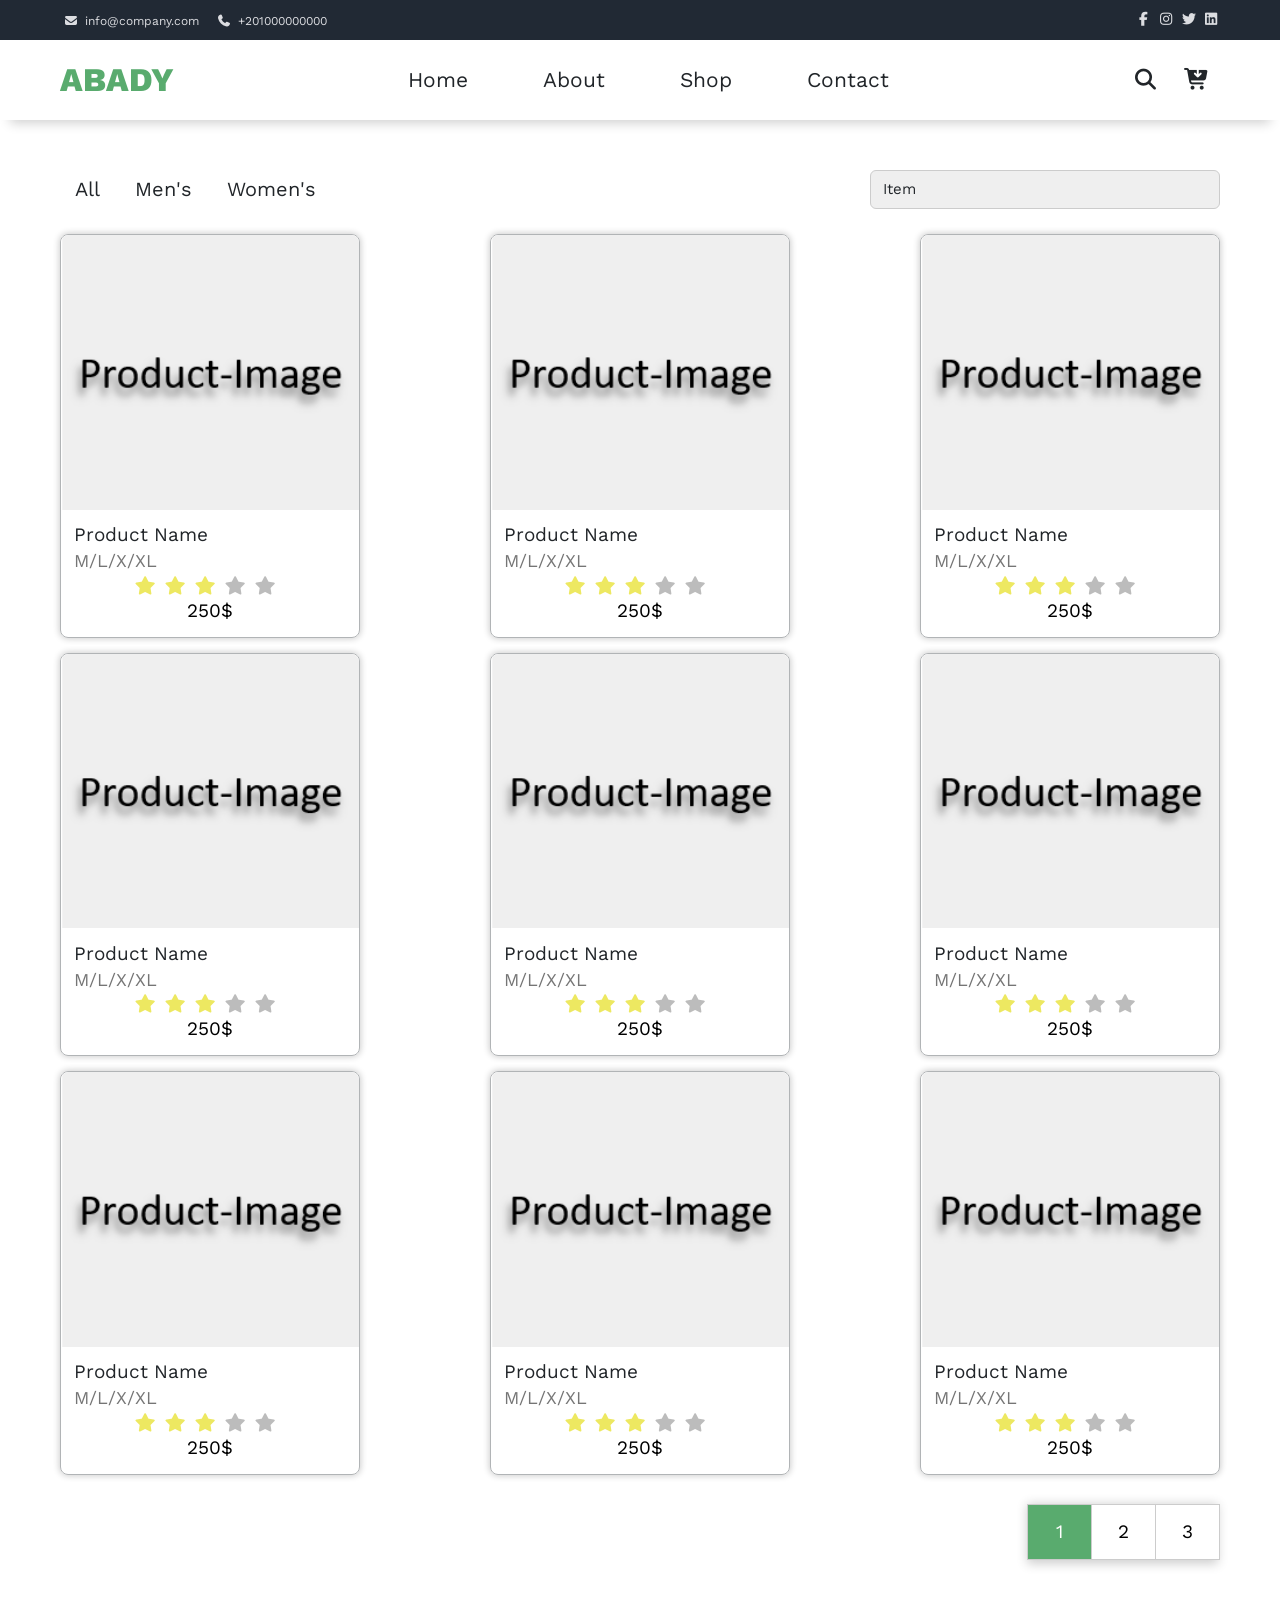
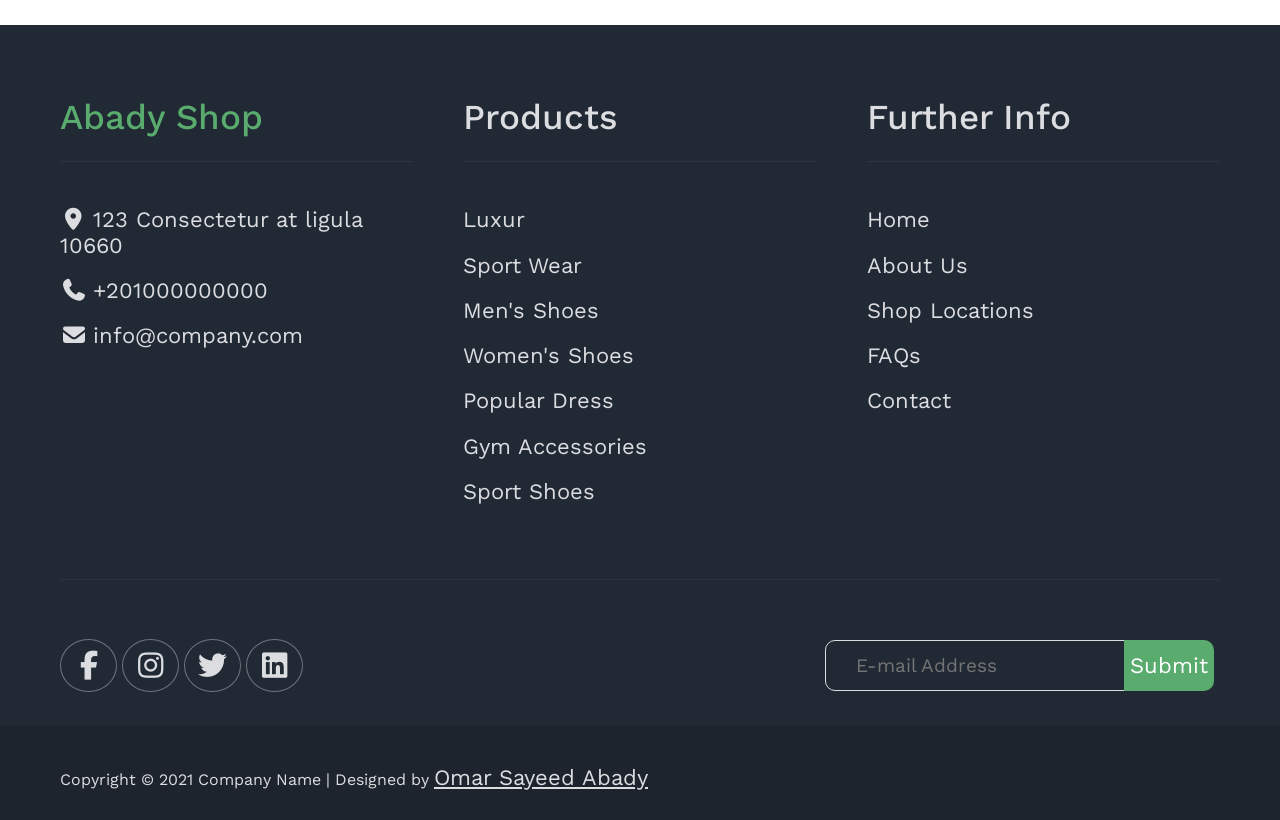
<file: HTML/shop.html>
<!DOCTYPE html>
<html lang="en">

<head>
    <meta charset="UTF-8">
    <meta http-equiv="X-UA-Compatible" content="IE=edge" />
    <meta name="viewport" content="width=device-width, initial-scale=1.0">
    <!-- Tittle of page -->
    <title>Shop-Abady</title>
    <!-- Google Font -->
    <link rel="preconnect" href="https://fonts.gstatic.com" />
    <link href="https://fonts.googleapis.com/css2?family=Work+Sans:wght@200;300;400;500;600;700;800&#038;display=swap"
        rel="stylesheet" />
    <!-- Normalize -->
    <link rel="stylesheet" href="../CSS/normalize.css">
    <!-- Font Awesome Library -->
    <link rel="stylesheet" href="../CSS/all.min.css">
    <!-- Main style.css -->
    <link rel="stylesheet" href="../CSS/shop.css">
    <!-- Icon Page -->
    <link rel="icon" href="../images/favicon.ico">
</head>

<body>
    <div class="navmain">
        <div class="container">
            <div class="nav1">
                <a href="#">
                    <i class="fa fa-envelope mx-3"></i>
                    <span>info@company.com</span>
                </a>
                <a href="#">
                    <i class="fa fa-phone mx-3"></i>
                    <span>+201000000000</span>
                </a>
            </div>
            <div class="nav2">
                <a href="#"><i class="fab fa-facebook-f fa-sm fa-fw me-3"></i></a>
                <a href="#"><i class="fab fa-instagram fa-sm fa-fw me-3"></i></a>
                <a href="#"><i class="fab fa-twitter fa-sm fa-fw me-3"></i></a>
                <a href="#"><i class="fab fa-linkedin fa-sm fa-fw"></i></a>
            </div>
        </div>
    </div>
    <header>
        <div class="container">
            <div class="logo">
                <a href="../index.html" target="_blank">
                    ABADY
                </a>
            </div>
            <nav>
                <ul>
                    <li><a href="../index.html">Home</a></li>
                    <li><a href="about.html">About</a></li>
                    <li><a href="shop.html">Shop</a></li>
                    <li><a href="contact.html">Contact</a></li>
                </ul>
            </nav>
            <div class="icon">
                <i class="fa fa-fw fa-search"></i>
                <a href="shopping_cart.html">
                    <i class="fa fa-fw fa-cart-arrow-down"></i>
                </a>
            </div>
        </div>
    </header>
    <div class="shop">
        <div class="container">
            <div class="section1">
                <div class="gender">
                    <a href="#">All</a>
                    <a href="#">Men's</a>
                    <a href="#">Women's</a>
                </div>
                <select name="Select">
                    <option>Item</option>
                    <option>Featured</option>
                    <option>A to Z</option>
                </select>
            </div>
            <div class="section2">
                <div class="card">
                    <div class="card-img">
                        <img src="../images/Product-Image.png" alt="Error">
                        <div class="sale-icon">
                            <a href="#"><i class="far fa-heart"></i></a>
                            <a href="product.html"><i class="far fa-eye"></i></a>
                            <a href="shopping_cart.html"><i class="fas fa-cart-plus"></i></a>
                        </div>
                    </div>
                    <div class="card-info">
                        <a href="product.html">Product Name</a>
                        <span>M/L/X/XL</span>
                        <div class="rate">
                            <i class="text-warning fa fa-star"></i>
                            <i class="text-warning fa fa-star"></i>
                            <i class="text-warning fa fa-star"></i>
                            <i class="text-muted fa fa-star"></i>
                            <i class="text-muted fa fa-star"></i>
                        </div>
                        <span>250$</span>
                    </div>
                </div>
                <div class="card">
                    <div class="card-img">
                        <img src="../images/Product-Image.png" alt="Error">
                        <div class="sale-icon">
                            <a href="#"><i class="far fa-heart"></i></a>
                            <a href="product.html"><i class="far fa-eye"></i></a>
                            <a href="shopping_cart.html"><i class="fas fa-cart-plus"></i></a>
                        </div>
                    </div>
                    <div class="card-info">
                        <a href="product.html">Product Name</a>
                        <span>M/L/X/XL</span>
                        <div class="rate">
                            <i class="text-warning fa fa-star"></i>
                            <i class="text-warning fa fa-star"></i>
                            <i class="text-warning fa fa-star"></i>
                            <i class="text-muted fa fa-star"></i>
                            <i class="text-muted fa fa-star"></i>
                        </div>
                        <span>250$</span>
                    </div>
                </div>
                <div class="card">
                    <div class="card-img">
                        <img src="../images/Product-Image.png" alt="Error">
                        <div class="sale-icon">
                            <a href="#"><i class="far fa-heart"></i></a>
                            <a href="product.html"><i class="far fa-eye"></i></a>
                            <a href="shopping_cart.html"><i class="fas fa-cart-plus"></i></a>
                        </div>
                    </div>
                    <div class="card-info">
                        <a href="product.html">Product Name</a>
                        <span>M/L/X/XL</span>
                        <div class="rate">
                            <i class="text-warning fa fa-star"></i>
                            <i class="text-warning fa fa-star"></i>
                            <i class="text-warning fa fa-star"></i>
                            <i class="text-muted fa fa-star"></i>
                            <i class="text-muted fa fa-star"></i>
                        </div>
                        <span>250$</span>
                    </div>
                </div>
                <div class="card">
                    <div class="card-img">
                        <img src="../images/Product-Image.png" alt="Error">
                        <div class="sale-icon">
                            <a href="#"><i class="far fa-heart"></i></a>
                            <a href="product.html"><i class="far fa-eye"></i></a>
                            <a href="shopping_cart.html"><i class="fas fa-cart-plus"></i></a>
                        </div>
                    </div>
                    <div class="card-info">
                        <a href="product.html">Product Name</a>
                        <span>M/L/X/XL</span>
                        <div class="rate">
                            <i class="text-warning fa fa-star"></i>
                            <i class="text-warning fa fa-star"></i>
                            <i class="text-warning fa fa-star"></i>
                            <i class="text-muted fa fa-star"></i>
                            <i class="text-muted fa fa-star"></i>
                        </div>
                        <span>250$</span>
                    </div>
                </div>
                <div class="card">
                    <div class="card-img">
                        <img src="../images/Product-Image.png" alt="Error">
                        <div class="sale-icon">
                            <a href="#"><i class="far fa-heart"></i></a>
                            <a href="product.html"><i class="far fa-eye"></i></a>
                            <a href="shopping_cart.html"><i class="fas fa-cart-plus"></i></a>
                        </div>
                    </div>
                    <div class="card-info">
                        <a href="product.html">Product Name</a>
                        <span>M/L/X/XL</span>
                        <div class="rate">
                            <i class="text-warning fa fa-star"></i>
                            <i class="text-warning fa fa-star"></i>
                            <i class="text-warning fa fa-star"></i>
                            <i class="text-muted fa fa-star"></i>
                            <i class="text-muted fa fa-star"></i>
                        </div>
                        <span>250$</span>
                    </div>
                </div>
                <div class="card">
                    <div class="card-img">
                        <img src="../images/Product-Image.png" alt="Error">
                        <div class="sale-icon">
                            <a href="#"><i class="far fa-heart"></i></a>
                            <a href="product.html"><i class="far fa-eye"></i></a>
                            <a href="shopping_cart.html"><i class="fas fa-cart-plus"></i></a>
                        </div>
                    </div>
                    <div class="card-info">
                        <a href="product.html">Product Name</a>
                        <span>M/L/X/XL</span>
                        <div class="rate">
                            <i class="text-warning fa fa-star"></i>
                            <i class="text-warning fa fa-star"></i>
                            <i class="text-warning fa fa-star"></i>
                            <i class="text-muted fa fa-star"></i>
                            <i class="text-muted fa fa-star"></i>
                        </div>
                        <span>250$</span>
                    </div>
                </div>
                <div class="card">
                    <div class="card-img">
                        <img src="../images/Product-Image.png" alt="Error">
                        <div class="sale-icon">
                            <a href="#"><i class="far fa-heart"></i></a>
                            <a href="product.html"><i class="far fa-eye"></i></a>
                            <a href="shopping_cart.html"><i class="fas fa-cart-plus"></i></a>
                        </div>
                    </div>
                    <div class="card-info">
                        <a href="product.html">Product Name</a>
                        <span>M/L/X/XL</span>
                        <div class="rate">
                            <i class="text-warning fa fa-star"></i>
                            <i class="text-warning fa fa-star"></i>
                            <i class="text-warning fa fa-star"></i>
                            <i class="text-muted fa fa-star"></i>
                            <i class="text-muted fa fa-star"></i>
                        </div>
                        <span>250$</span>
                    </div>
                </div>
                <div class="card">
                    <div class="card-img">
                        <img src="../images/Product-Image.png" alt="Error">
                        <div class="sale-icon">
                            <a href="#"><i class="far fa-heart"></i></a>
                            <a href="product.html"><i class="far fa-eye"></i></a>
                            <a href="shopping_cart.html"><i class="fas fa-cart-plus"></i></a>
                        </div>
                    </div>
                    <div class="card-info">
                        <a href="product.html">Product Name</a>
                        <span>M/L/X/XL</span>
                        <div class="rate">
                            <i class="text-warning fa fa-star"></i>
                            <i class="text-warning fa fa-star"></i>
                            <i class="text-warning fa fa-star"></i>
                            <i class="text-muted fa fa-star"></i>
                            <i class="text-muted fa fa-star"></i>
                        </div>
                        <span>250$</span>
                    </div>
                </div>
                <div class="card">
                    <div class="card-img">
                        <img src="../images/Product-Image.png" alt="Error">
                        <div class="sale-icon">
                            <a href="#"><i class="far fa-heart"></i></a>
                            <a href="product.html"><i class="far fa-eye"></i></a>
                            <a href="shopping_cart.html"><i class="fas fa-cart-plus"></i></a>
                        </div>
                    </div>
                    <div class="card-info">
                        <a href="product.html">Product Name</a>
                        <span>M/L/X/XL</span>
                        <div class="rate">
                            <i class="text-warning fa fa-star"></i>
                            <i class="text-warning fa fa-star"></i>
                            <i class="text-warning fa fa-star"></i>
                            <i class="text-muted fa fa-star"></i>
                            <i class="text-muted fa fa-star"></i>
                        </div>
                        <span>250$</span>
                    </div>
                </div>
            </div>
            <div class="section3">
                <button>1</button>
                <button>2</button>
                <button>3</button>
            </div>
        </div>
    </div>
    <footer>
        <div class="container">
            <div class="info">
                <div class="one">
                    <h3 class="special">Abady Shop</h3>
                    <div class="one1">
                        <i class="fas fa-map-marker-alt fa-fw"></i>
                        <span>123 Consectetur at ligula 10660</span>
                    </div>
                    <div class="one1">
                        <i class="fa fa-phone fa-fw"></i>
                        <a href="#">+201000000000</a>
                    </div>
                    <div class="one1">
                        <i class="fa fa-envelope fa-fw"></i>
                        <a href=" info@company.com">info@company.com</a>
                    </div>
                </div>
                <div class="two">
                    <h3>Products</h3>
                    <a href="#">Luxur</a>
                    <a href="#">Sport Wear</a>
                    <a href="#">Men's Shoes</a>
                    <a href="#">Women's Shoes</a>
                    <a href="#">Popular Dress</a>
                    <a href="#">Gym Accessories</a>
                    <a href="#">Sport Shoes</a>
                </div>
                <div class="three">
                    <h3>Further Info</h3>
                    <a href="../index.html">Home</a>
                    <a href="about.html">About Us</a>
                    <a href="#">Shop Locations</a>
                    <a href="#">FAQs</a>
                    <a href="contact.html">Contact</a>
                </div>
            </div>
            <div class="social">
                <div class="links">
                    <a href="http://facebook.com/"><i class="fab fa-facebook-f fa-lg fa-fw"></i></a>
                    <a href="https://www.instagram.com/"><i class="fab fa-instagram fa-lg fa-fw"></i></a>
                    <a href="https://twitter.com/"><i class="fab fa-twitter fa-lg fa-fw"></i></a>
                    <a href="https://www.linkedin.com/"><i class="fab fa-linkedin fa-lg fa-fw"></i></a>
                </div>
                <form action="get">
                    <input type="email" placeholder="E-mail Address" />
                    <input type="Submit" />
                </form>
            </div>
        </div>
        <div class="copyright">
            <div class="container">
                <span>Copyright © 2021 Company Name | Designed by </span>
                <a href="#">Omar Sayeed Abady</a>
            </div>
        </div>
    </footer>
</body>
</file>
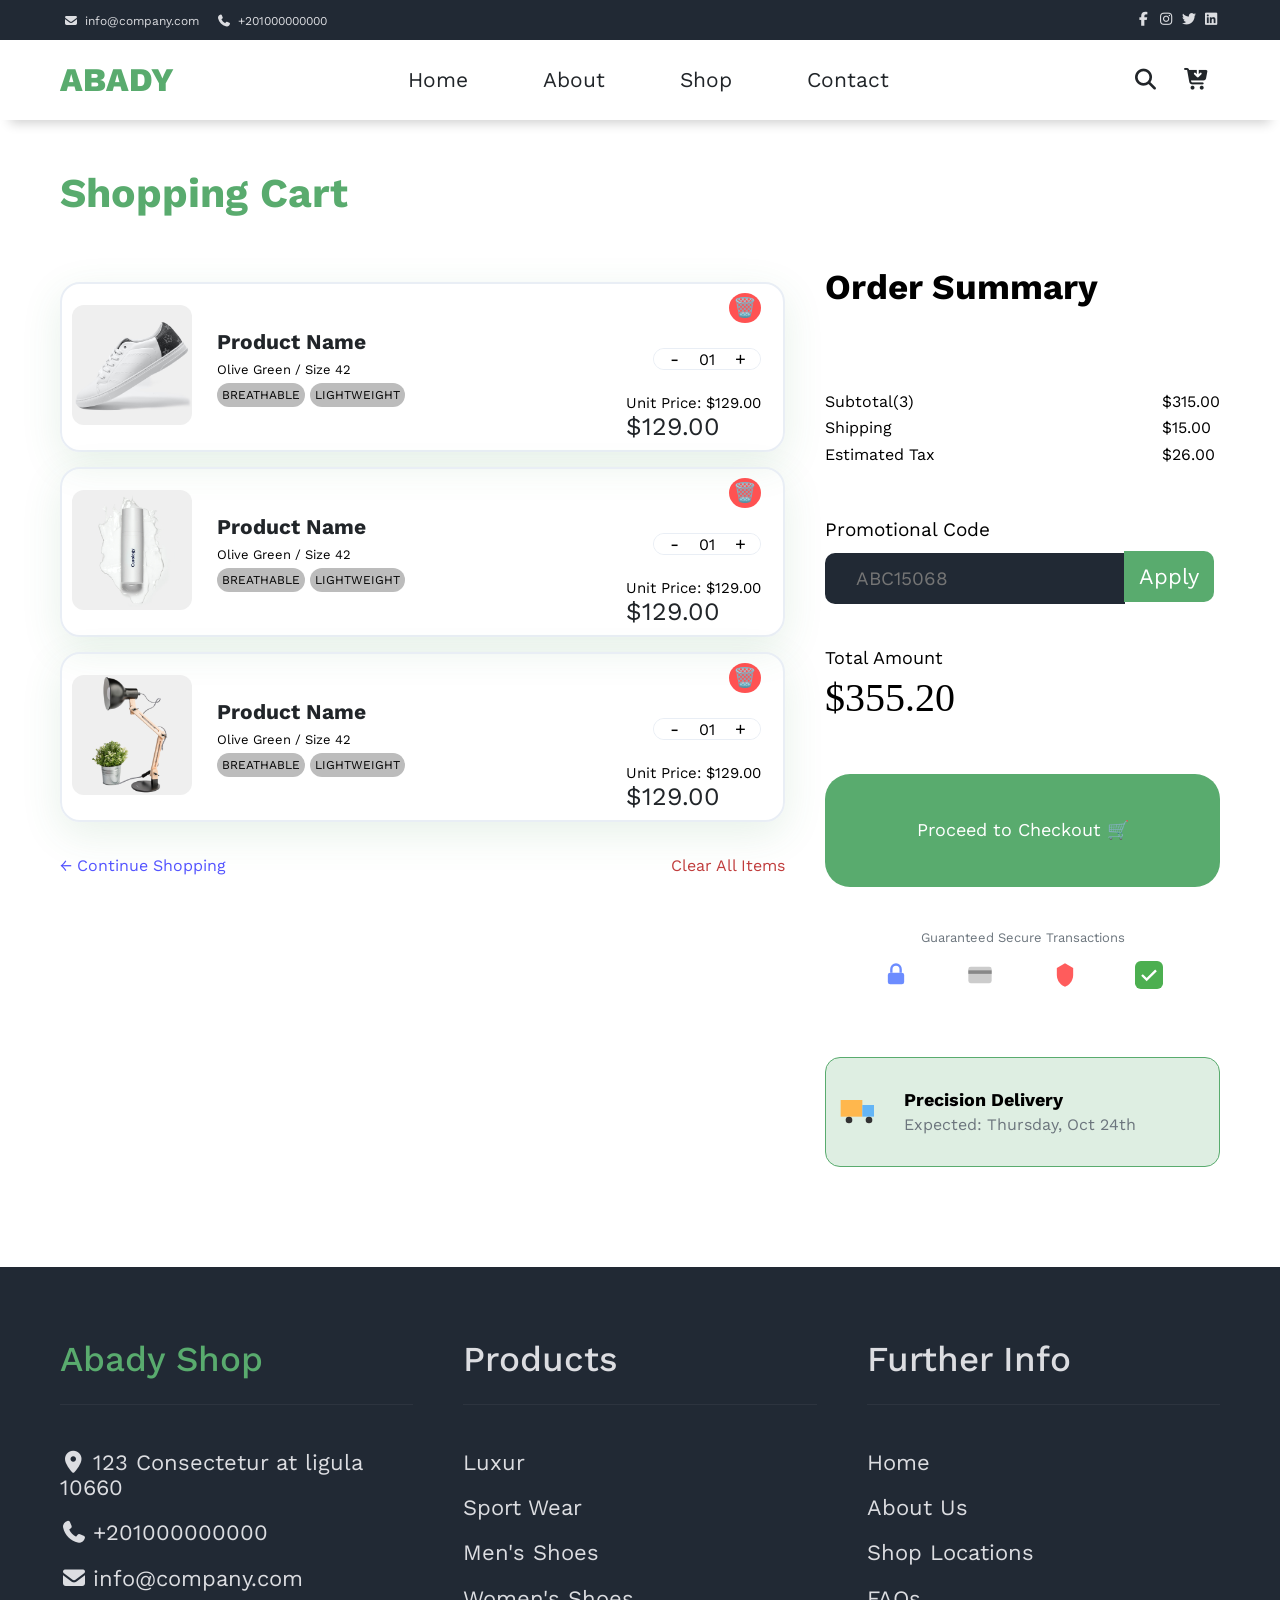
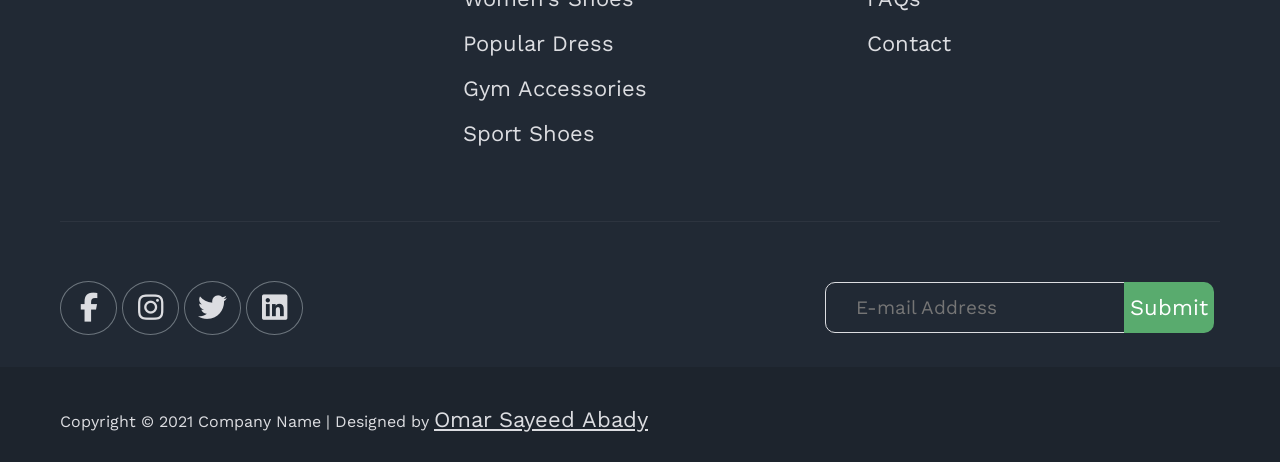
<file: HTML/shopping_cart.html>
<!DOCTYPE html>
<html lang="en">

<head>
    <meta charset="UTF-8">
    <meta http-equiv="X-UA-Compatible" content="IE=edge" />
    <meta name="viewport" content="width=device-width, initial-scale=1.0">
    <!-- Tittle of page -->
    <title>Cart-Abady</title>
    <!-- Google Font -->
    <link rel="preconnect" href="https://fonts.gstatic.com" />
    <link href="https://fonts.googleapis.com/css2?family=Work+Sans:wght@200;300;400;500;600;700;800&#038;display=swap"
        rel="stylesheet" />
    <!-- Normalize -->
    <link rel="stylesheet" href="../CSS/normalize.css">
    <!-- Font Awesome Library -->
    <link rel="stylesheet" href="../CSS/all.min.css">
    <!-- Main style.css -->
    <link rel="stylesheet" href="../CSS/shopping_cart.css">
    <!-- Icon Page -->
    <link rel="icon" href="../images/favicon.ico">
</head>

<body>
    <div class="navmain">
        <div class="container">
            <div class="nav1">
                <a href="#">
                    <i class="fa fa-envelope mx-3"></i>
                    <span>info@company.com</span>
                </a>
                <a href="#">
                    <i class="fa fa-phone mx-3"></i>
                    <span>+201000000000</span>
                </a>
            </div>
            <div class="nav2">
                <a href="#"><i class="fab fa-facebook-f fa-sm fa-fw me-3"></i></a>
                <a href="#"><i class="fab fa-instagram fa-sm fa-fw me-3"></i></a>
                <a href="#"><i class="fab fa-twitter fa-sm fa-fw me-3"></i></a>
                <a href="#"><i class="fab fa-linkedin fa-sm fa-fw"></i></a>
            </div>
        </div>
    </div>
    <header>
        <div class="container">
            <div class="logo">
                <a href="../index.html" target="_blank">
                    ABADY
                </a>
            </div>
            <nav>
                <ul>
                    <li><a href="../index.html">Home</a></li>
                    <li><a href="about.html">About</a></li>
                    <li><a href="shop.html">Shop</a></li>
                    <li><a href="contact.html">Contact</a></li>
                </ul>
            </nav>
            <div class="icon">
                <i class="fa fa-fw fa-search"></i>
                <a href="shopping_cart.html">
                    <i class="fa fa-fw fa-cart-arrow-down"></i>
                </a>
            </div>
        </div>
    </header>
    <div class="header_page">
        <div class="container">
            <h1>Shopping Cart</h1>
        </div>
    </div>
    <div class="cart">
        <div class="container">

            <div class="cards">
                <div class="product_card">
                    <div class="section1">
                        <img src="../images/banner_img_01.jpg" alt="Error">
                    </div>
                    <div class="section2">
                        <h3>Product Name</h3>
                        <span>Olive Green / Size 42</span>
                        <div class="category">
                            <span>BREATHABLE</span>
                            <span>LIGHTWEIGHT</span>
                        </div>
                    </div>
                    <div class="section3">
                        <div class="delete">
                            <button>🗑️</button>
                        </div>
                        <div class="quantity">
                            <button class="same_two">-</button>
                            <span class="count">01</span>
                            <button class="same_two">+</button>
                        </div>
                        <div class="price">
                            <span>Unit Price: $129.00</span>
                            <span>$129.00</span>
                        </div>
                    </div>
                </div>
                <div class="product_card">
                    <div class="section1">
                        <img src="../images/banner_img_02.jpg" alt="Error">
                    </div>
                    <div class="section2">
                        <h3>Product Name</h3>
                        <span>Olive Green / Size 42</span>
                        <div class="category">
                            <span>BREATHABLE</span>
                            <span>LIGHTWEIGHT</span>
                        </div>
                    </div>
                    <div class="section3">
                        <div class="delete">
                            <button>🗑️</button>
                        </div>
                        <div class="quantity">
                            <button class="same_two">-</button>
                            <span class="count">01</span>
                            <button class="same_two">+</button>
                        </div>
                        <div class="price">
                            <span>Unit Price: $129.00</span>
                            <span>$129.00</span>
                        </div>
                    </div>
                </div>
                <div class="product_card">
                    <div class="section1">
                        <img src="../images/banner_img_03.jpg" alt="Error">
                    </div>
                    <div class="section2">
                        <h3>Product Name</h3>
                        <span>Olive Green / Size 42</span>
                        <div class="category">
                            <span>BREATHABLE</span>
                            <span>LIGHTWEIGHT</span>
                        </div>
                    </div>
                    <div class="section3">
                        <div class="delete">
                            <button>🗑️</button>
                        </div>
                        <div class="quantity">
                            <button class="same_two">-</button>
                            <span class="count">01</span>
                            <button class="same_two">+</button>
                        </div>
                        <div class="price">
                            <span>Unit Price: $129.00</span>
                            <span>$129.00</span>
                        </div>
                    </div>
                </div>
                <div class="cards_footer">
                    <a href="shop.html">← Continue Shopping</a>
                    <a href="#">Clear All Items</a>
                </div>
            </div>
            <div class="bill">
                <h2>Order Summary</h2>
                <div class="order_cost">
                    <div class="name">
                        <span>Subtotal(3)</span>
                        <span>Shipping</span>
                        <span>Estimated Tax</span>
                    </div>
                    <div class="price_bill">
                        <span>$315.00</span>
                        <span>$15.00</span>
                        <span>$26.00</span>
                    </div>
                </div>
                <div class="promotional">
                    <label for="o">Promotional Code</label><br>
                    <input type="text" placeholder="ABC15068">
                    <button>Apply</button>
                </div>
                <div class="total">
                    <span>Total Amount</span>
                    <span>$355.20</span>
                </div>
                <button class="pay">Proceed to Checkout 🛒</button>
                <div class="proceed">
                    <span>Guaranteed Secure Transactions</span>
                    <div class="proceed_icon">
                        <svg width="28" height="28" viewBox="0 0 24 24">
                            <rect x="5" y="10" width="14" height="10" rx="2" fill="#6c8cff" />
                            <path d="M8 10V7a4 4 0 118 0v3" stroke="#6c8cff" stroke-width="2" fill="none" />
                        </svg>
                        <svg width="28" height="28" viewBox="0 0 24 24">
                            <rect x="2" y="5" width="20" height="14" rx="2" fill="#ccc" />
                            <rect x="2" y="8" width="20" height="3" fill="#888" />
                        </svg>
                        <svg width="28" height="28" viewBox="0 0 24 24">
                            <path fill="#ff5c5c" d="M12 2l7 4v6c0 5-3.5 9-7 10-3.5-1-7-5-7-10V6l7-4z" />
                        </svg>
                        <svg width="28" height="28" viewBox="0 0 24 24">
                            <rect width="24" height="24" rx="5" fill="#4caf50" />
                            <path d="M6 12l4 4 8-8" stroke="white" stroke-width="2" fill="none" />
                        </svg>
                    </div>
                </div>
                <div class="delivery">
                    <div class="delivery_icon">
                        <svg width="40" height="40" viewBox="0 0 24 24">
                            <rect x="1" y="6" width="13" height="10" fill="#ffb74d" />
                            <rect x="14" y="9" width="7" height="7" fill="#64b5f6" />
                            <circle cx="6" cy="18" r="2" fill="#333" />
                            <circle cx="18" cy="18" r="2" fill="#333" />
                        </svg>

                    </div>
                    <div class="delivery_time">
                        <span>Precision Delivery</span>
                        <span>Expected: Thursday, Oct 24th</span>
                    </div>
                </div>
            </div>
        </div>
    </div>
    <footer>
        <div class="container">
            <div class="info">
                <div class="one">
                    <h3 class="special">Abady Shop</h3>
                    <div class="one1">
                        <i class="fas fa-map-marker-alt fa-fw"></i>
                        <span>123 Consectetur at ligula 10660</span>
                    </div>
                    <div class="one1">
                        <i class="fa fa-phone fa-fw"></i>
                        <a href="#">+201000000000</a>
                    </div>
                    <div class="one1">
                        <i class="fa fa-envelope fa-fw"></i>
                        <a href=" info@company.com">info@company.com</a>
                    </div>
                </div>
                <div class="two">
                    <h3>Products</h3>
                    <a href="#">Luxur</a>
                    <a href="#">Sport Wear</a>
                    <a href="#">Men's Shoes</a>
                    <a href="#">Women's Shoes</a>
                    <a href="#">Popular Dress</a>
                    <a href="#">Gym Accessories</a>
                    <a href="#">Sport Shoes</a>
                </div>
                <div class="three">
                    <h3>Further Info</h3>
                    <a href="../index.html">Home</a>
                    <a href="about.html">About Us</a>
                    <a href="#">Shop Locations</a>
                    <a href="#">FAQs</a>
                    <a href="contact.html">Contact</a>
                </div>
            </div>
            <div class="social">
                <div class="links">
                    <a href="http://facebook.com/"><i class="fab fa-facebook-f fa-lg fa-fw"></i></a>
                    <a href="https://www.instagram.com/"><i class="fab fa-instagram fa-lg fa-fw"></i></a>
                    <a href="https://twitter.com/"><i class="fab fa-twitter fa-lg fa-fw"></i></a>
                    <a href="https://www.linkedin.com/"><i class="fab fa-linkedin fa-lg fa-fw"></i></a>
                </div>
                <form action="get">
                    <input type="email" placeholder="E-mail Address" />
                    <input type="Submit" />
                </form>
            </div>
        </div>
        <div class="copyright">
            <div class="container">
                <span>Copyright © 2021 Company Name | Designed by </span>
                <a href="#">Omar Sayeed Abady</a>
            </div>
        </div>
    </footer>
</body>

</html>
</file>
<file: CSS/main.css>
/* Start Global Rules */
* {
    -webkit-box-sizing: border-box;
    -moz-box-sizing: border-box;
    box-sizing: border-box;
    margin: 0;
    padding: 0;
}

html {
    scroll-behavior: smooth;
}

body {
    font-family: "Work Sans", sans-serif;
}

a {
    text-decoration: none;
    color: black;
}

li {
    list-style: none;
}

.container {
    padding: 0 5px;
    margin: 0 auto;
}

@media (min-width : 440px) {
    .container {
        width: 420px;
    }
}

/* Small */
@media (min-width: 768px) {
    .container {
        width: 750px;
    }
}

/* Medium */
@media (min-width: 992px) {
    .container {
        width: 970px;
    }
}

/* Large */
@media (min-width: 1200px) {
    .container {
        width: 1170px;
    }
}

/* End Global Rules */
/* Strat Variable */
:root {
    --main-color: #59ab6e;
    --background-main-color: #e9eef5;
    --hover-color: #198754;
    --main-text: #212529;
    --p-color: #bcbcbc;
    --p-hover-color: #6c757d;
    --footer-color: #212934;
    --footer-color2: #1d242d;
    --footer-p-color: #dcdde1;
    --footer-icon-color: #cfd6e1;
    --padding-top: 100px;
}

/* End Variable */

/*Start nav */
.navmain {
    height: 40px;
    background-color: var(--footer-color);
}

.navmain .container {
    display: flex;
    flex-direction: row;
    justify-content: space-between;
    align-items: center;
    height: 100%;
}

.navmain .nav1 a:first-child {
    margin-right: 10px;
}

.navmain .container a,
i {
    color: var(--footer-p-color);
    transition: .3s;
}

.navmain .nav1 i {
    font-size: 12px;
    margin: 0px 3px;
}

.navmain .nav1 a {
    font-size: 12px;
}

.navmain a:hover,
.navmain i:hover {
    color: var(--p-color);
}

/*End nav */


/*Start Header */
header {
    height: 80px;
    box-shadow: 0px 13px 11px -10px #00000031;
    position: relative;
    z-index: 999;
}

header .logo a {
    font-size: 33px;
    font-weight: 800;
    color: var(--main-color);
    transition: .5s;
    display: block;
}

header .logo a:hover {
    translate: 0 -5px;
}

header .container,
header nav ul {
    display: flex;
    flex-direction: row;
    justify-content: space-between;
    align-items: center;
    height: 100%;
}

header nav ul {
    gap: 75px;
}

header nav a,
header .icon i {
    font-size: 21px;
    color: var(--main-text);
    transition: .3s;
    flex: 1;
}

header .icon i {
    margin: 0 10px;
    cursor: pointer;
}

header nav a:hover,
header .icon i:hover {
    color: var(--hover-color);
}

/* Responsive header */

@media (max-width:999px) {
    header .icon {
        display: none;
    }
}

@media (max-width:767px) {
    header nav ul {
        gap: 30px;
    }

    header .logo a {
        font-size: 25px;
    }

    header nav a,
    header .icon i {
        font-size: 17px;
    }
}

/*End Header */

/*Start Panner */
.banner {
    height: calc(100vh - 120px);
    background-color: var(--background-main-color);
}

.banner .container {
    height: 100%;
    display: flex;
    flex-direction: column;
}

.banner .banners {
    height: 93%;
}

.banner .ban {
    height: 100%;
    display: flex;
    flex-direction: row;
    align-items: center;
}

.banner .ban img {
    width: 40%;
}

.banner .ban .text-banner h3 {
    color: var(--main-color);
    font-size: 55px;
}

.banner .ban .text-banner h4 {
    font-size: 25px;
    color: var(--main-text);
    margin-top: 25px;
    margin-bottom: 10px;
}

.banner .ban .text-banner p {
    font-size: 18px;
    color: var(--main-text);
}

.banner .ban .r,
.l {
    font-size: 40px;
    color: var(--main-color);
    position: absolute;
    cursor: pointer;
    transition: .3s;
}

.banner .ban .r {
    right: 0;
}

.banner .ban .l {
    left: 0;
}

.banner .ban .r:hover,
.banner .ban .l:hover {
    color: var(--hover-color);
}

.banner .span {
    display: flex;
    justify-content: center;
}

.banner .span span {
    display: inline-block;
    width: 45px;
    height: 3px;
    margin-right: 10px;
    background-color: rgb(164 205 174);
    cursor: pointer;
    transition: .5s;
}

.banner .span span:hover {
    background-color: var(--hover-color);
}

/* Responsive banner */


@media (max-width:830px) {
    .banner .ban i {
        display: none;
    }
}

@media (max-width:767px) {
    .banner {
        height: auto;
    }

    .banner .ban {
        height: 100%;
        flex-direction: column-reverse;
        align-items: center;
        justify-content: center;
        gap: 20px;
    }

    .banner .ban img {
        width: 75%;
    }

    .banner .ban h3 {
        font-size: 35px;
    }

    .banner .ban h4 {
        font-size: 20px;
    }

    .banner .ban p {
        font-size: 14px;
    }

    .banner .span {
        margin: 50px 0;
    }
}

/*End Panner */

/*Start Categories */
.category {
    padding-bottom: 100px !important;
}

.category .container {
    display: flex;
    flex-direction: column;
    align-items: center;
    gap: 50px;
    padding-top: var(--padding-top);
}

.category .main-text p {
    text-align: center;
    font-size: 18px;
    color: var(--p-color);
    padding: 0px 175px;
}

.category .main-text h2 {
    font-size: 40px;
    text-align: center;
    color: var(--main-text);
}

.category .cats {
    display: flex;
    flex-direction: row;
    justify-content: space-between;
}

.category .cat {
    display: flex;
    flex-direction: column;
    align-items: center;
    gap: 20px;
    flex: 1;
}

.category .cat img {
    max-width: 75%;
    border-radius: 50%;
    transition: .6s;
}

.category .cat img:hover {
    box-shadow: 0px 13px 11px -10px #00000031;
    transform: scale(1.1, 1.1);
}

.category .cat span {
    font-size: 20px;
    color: var(--main-text);
}

.category .cat a {
    color: white;
    font-size: 18px;
    background-color: var(--main-color);
    border: none;
    padding: 16px;
    border-radius: 25px;
    transition: .3s;
    cursor: pointer;
}

.category .cat a:hover {
    background-color: var(--hover-color);
}

/* Responsive Category */
@media (max-width:767px) {
    .category .main-text p {
        padding: 0;
    }

    .category .cats {
        display: flex;
        flex-direction: column;
        justify-content: space-between;
        gap: 45px;
        align-items: center;
    }
}

/* End Category */

/* Start Featured*/
.featured {
    background-color: var(--background-main-color);
}

.featured .container {
    display: flex;
    flex-direction: column;
    align-items: center;
    gap: 50px;
    padding-top: var(--padding-top);

}

.featured .main-text p {
    text-align: center;
    font-size: 18px;
    color: var(--p-color);
    padding: 0px 175px;
}

.featured .main-text h2 {
    font-size: 40px;
    text-align: center;
    color: var(--main-text);
}

.featured .feats {
    display: flex;
    flex-direction: row;
    justify-content: space-between;
    gap: 30px;
    padding-bottom: 50px;
}

.featured .feat {
    display: flex;
    flex-direction: column;
    gap: 30px;
    flex: 1;
    background-color: #fff;
}

.featured .feat .price,
.text,
.review {
    padding: 0 15px;
}

.featured .feat img {
    max-width: 100%;
    transition: .6s;
}

.featured .feat img:hover {
    box-shadow: 0px 13px 11px -10px #00000031;
    transform: scale(1.1, 1.1);
}

.featured .feat .price {
    width: 100%;
    display: flex;
    justify-content: space-between;
    padding: 0 15px;
}

.featured .feat .price span {
    color: var(--p-color);
}

.featured .feat i.text-warning {
    color: #ede861;
}

.featured .feat .text a {
    font-size: 22px;
    color: var(--main-text);
    padding-bottom: 15px;
}


.featured .feat .text p {
    font-size: 17px;
    color: #464646;
    padding-top: 15px;
}

.featured .feat .review {
    margin-bottom: 15px;
}

.featured .feat .review p {
    color: var(--p-color);
}



/* Responsive Featured */
@media (max-width:767px) {
    .featured {
        height: auto;
    }

    .featured .main-text p {
        padding: 0;
    }

    .featured .feats {
        display: flex;
        flex-direction: column;
        justify-content: space-between;
        gap: 25px;
        align-items: center;
        width: 100%;
    }
}

/* End Featured */
/* Start Footer */
footer {
    background-color: var(--footer-color);
    height: 700px;
}

footer p,
footer a,
footer i,
footer span,
footer h3 {
    color: var(--footer-p-color);
    transition: .3s;
}

footer a:hover {
    color: var(--main-color);
}

footer .container:first-child {
    display: flex;
    flex-direction: column;
    justify-content: space-around;
    gap: 70px;
    height: 100%;
    padding-top: 40px;
}

footer .info {
    display: flex;
    flex-direction: row;
    justify-content: space-between;
    gap: 50px;
}

footer .info .one,
.two,
.three {
    display: flex;
    flex-direction: column;
    gap: 20px;
    width: calc(100%/3);
}

footer .info .one h3 {
    color: var(--main-color);
}

footer .info h3 {
    font-size: 35px;
    font-weight: 500;
    position: relative;
    margin-bottom: 50px;
}

footer .info h3::after {
    content: "";
    position: absolute;
    width: 100%;
    height: 1px;
    background-color: #2d343f;
    bottom: -25px;
    left: 0;
}

footer .info a,
footer .info span,
i {
    font-size: 22px;
}

footer .social {
    display: flex;
    flex-direction: row;
    justify-content: space-between;
    position: relative;
}

footer .social::before {
    content: "";
    position: absolute;
    width: 100%;
    height: 1px;
    background-color: #2d343f;
    top: -60px;
    left: 0;
}

footer .social i {
    font-size: 29px;
    border: 1px solid var(--p-hover-color);
    border-radius: 50%;
    padding: 25px 0;
    width: 57px;
    text-align: center;
}

footer .social a {
    width: 57px;
    display: inline-block;
    border-radius: 50%;
    transition: .3s;
}

footer .social a:hover {
    background-color: var(--footer-p-color);
}

footer .social a:hover i {
    color: var(--footer-color);
}

footer .social form input[type="email"] {
    outline: 0;
    width: 300px;
    height: 51px;
    border: 1px solid var(--footer-p-color);
    font-size: 19px;
    color: var(--footer-p-color);
    background-color: var(--footer-color);
    border-bottom-left-radius: 10px;
    border-top-left-radius: 10px;
    padding-left: 20px;
}

footer .social form input[type="email"]::placeholder {
    padding-left: 10px;
    transition: .3s;
}

footer .social form input[type="email"]:focus::placeholder {
    opacity: 0;
}

footer .social form input[type="submit"] {
    outline: 0;
    font-size: 22px;
    width: 90px;
    color: #fff;
    background-color: var(--main-color);
    height: 51px;
    border: 0;
    cursor: pointer;
    transition: .3s;
    position: relative;
    left: -6px;
    bottom: -1px;
    border-bottom-right-radius: 10px;
    border-top-right-radius: 10px;
}

footer .social form input[type="submit"]:hover {
    background-color: var(--hover-color);
}

footer .copyright {
    background-color: var(--footer-color2);
    height: 95px;
}

footer .copyright .container {
    display: block;
}

footer .copyright a {
    font-size: 22px;
    text-decoration: underline;
}

/* Responsive Footer */
@media (max-width:767px) {

    footer {
        height: auto;
    }

    footer .info {
        flex-direction: column !important;
        gap: 40px;
    }

    footer .social {
        flex-direction: column !important;
        gap: 20px;
    }

    footer .social::before {
        top: -40px;
    }

    footer .info .one,
    .two,
    .three {
        width: 100%;
    }

    footer .info h3 {
        margin-bottom: 25px;
    }

    footer .social {
        margin-bottom: 30px;
    }

    footer .copyright span,
    footer .copyright a {
        font-size: 18px;
    }
}
</file>
<file: CSS/about.css>
/* Start Global Rules */
* {
    -webkit-box-sizing: border-box;
    -moz-box-sizing: border-box;
    box-sizing: border-box;
    margin: 0;
    padding: 0;
}

html {
    scroll-behavior: smooth;
}

body {
    font-family: "Work Sans", sans-serif;
}

a {
    text-decoration: none;
    color: black;
}

li {
    list-style: none;
}

.container {
    padding: 0 5px;
    margin: 0 auto;
}

@media (min-width : 440px) {
    .container {
        width: 420px;
    }
}

/* Small */
@media (min-width: 768px) {
    .container {
        width: 750px;
    }
}

/* Medium */
@media (min-width: 992px) {
    .container {
        width: 970px;
    }
}

/* Large */
@media (min-width: 1200px) {
    .container {
        width: 1170px;
    }
}

/* End Global Rules */
/* Strat Variable */
:root {
    --main-color: #59ab6e;
    --background-main-color: #e9eef5;
    --hover-color: #198754;
    --main-text: #212529;
    --p-color: #bcbcbc;
    --p-hover-color: #6c757d;
    --footer-color: #212934;
    --footer-color2: #1d242d;
    --footer-p-color: #dcdde1;
    --footer-icon-color: #cfd6e1;
    --padding-top: 100px;
}

/* End Variable */

/*Start nav */
.navmain {
    height: 40px;
    background-color: var(--footer-color);
}

.navmain .container {
    display: flex;
    flex-direction: row;
    justify-content: space-between;
    align-items: center;
    height: 100%;
}

.navmain .nav1 a:first-child {
    margin-right: 10px;
}

.navmain .container a,
i {
    color: var(--footer-p-color);
    transition: .3s;
}

.navmain .nav1 i {
    font-size: 12px;
    margin: 0px 3px;
}

.navmain .nav1 a {
    font-size: 12px;
}

.navmain a:hover,
.navmain i:hover {
    color: var(--p-color);
}

/*End nav */

/*Start Header */
header {
    height: 80px;
    box-shadow: 0px 13px 11px -10px #00000031;
    position: relative;
    z-index: 999;
}

header .logo a {
    font-size: 33px;
    font-weight: 800;
    color: var(--main-color);
    transition: .5s;
    display: block;
}

header .logo a:hover {
    translate: 0 -5px;
}

header .container,
header nav ul {
    display: flex;
    flex-direction: row;
    justify-content: space-between;
    align-items: center;
    height: 100%;
}

header nav ul {
    gap: 75px;
}

header nav a,
header .icon i {
    font-size: 21px;
    color: var(--main-text);
    transition: .3s;
    flex: 1;
}

header .icon i {
    margin: 0 10px;
    cursor: pointer;
}

header nav a:hover,
header .icon i:hover {
    color: var(--hover-color);
}

/* Responsive header */

@media (max-width:999px) {
    header .icon {
        display: none;
    }
}

@media (max-width:767px) {
    header nav ul {
        gap: 30px;
    }

    header nav a,
    header .icon i {
        font-size: 17px;
    }
}

/*End Header */

/* Start Landing */
.landing {
    height: calc(100vh - 120px);
    background-color: var(--main-color);
}

.landing .container {
    display: flex;
    flex-direction: row;
    align-items: center;
    flex-direction: row;
    justify-content: space-between;
    height: 100%;
}

.landing .text h2 {
    font-size: 40px;
    color: #fff;
    margin-bottom: 15px;
    font-weight: 500;
}

.landing .text p {
    font-size: 20px;
    color: #fff;
    font-weight: 300;
    padding-top: 18px;
}

.landing img {
    max-width: 40%;
}

/* Responsive Landing */

@media (max-width:767px) {
    .landing .container {
        flex-direction: column;
        justify-content: center;
    }

    .landing img {
        max-width: 70%;
    }
}

/* End Landing */
/* Start Section_Services */
.services {
    height: 85vh;
}

.services .container {
    display: flex;
    flex-direction: column;
    align-items: center;
    justify-content: space-evenly;
    height: 100%;
}

.services .text-serv h2 {
    text-align: center;
    font-size: 45px;
    color: var(--main-text);
}

.services .text-serv p {
    text-align: center;
    font-size: 18px;
    color: var(--p-color);
    padding: 0 230px;
}

.services .servs {
    display: flex;
    flex-wrap: wrap;
    flex-direction: row;
    justify-content: space-between;
    gap: 50px;
}

.services .serv {
    box-shadow: 0px 0px 10px 3px #00000031;
    width: 200px;
    height: 200px;
    display: flex;
    flex-direction: column;
    align-items: center;
    justify-content: space-around;
    transition: .3s;
}

.services .serv i {
    font-size: 70px;
    color: var(--main-color);
    transition: .3s;
}

.services .serv h3 {
    transition: .3s;
}

.services .serv:hover {
    background-color: var(--main-color);
}

.services .serv:hover>i,
.services .serv:hover>h3 {
    color: #fff;
}

/* Responsive Section-Services */

@media (max-width: 992px) {
    .services .text-serv p {
        padding: 0 80px;
    }

    .services .servs {
        justify-content: space-around;
    }

    .services .container {
        gap: 50px;
        padding-top: var(--padding-top);
    }
}

@media (max-width:767px) {
    .services {
        height: auto;
        padding-bottom: 50px;
    }

    .services .text-serv p {
        padding: 0;
    }

    .services .servs {
        flex-direction: column;
        justify-content: space-between;
    }
}

/* End Section_Services */
/* Start Brands */

.brands {
    height: 50vh;
    background-color: var(--background-main-color);
}

.brands .container {
    display: flex;
    flex-direction: column;
    align-items: center;
    justify-content: space-evenly;
    height: 100%;
}

.brands .text-brand h2 {
    text-align: center;
    font-size: 45px;
    color: var(--main-text);
}

.brands .text-brand p {
    text-align: center;
    font-size: 18px;
    color: var(--p-color);
    padding: 0 230px;
}

.brands .brand {
    display: flex;
    flex-direction: row;
    width: 100%;
    justify-content: space-evenly;
    align-items: center;
}

.brands .brand img {
    max-width: 9%;
    filter: grayscale(100%);
    opacity: .5;
    cursor: pointer;
    transition: .3s;
}

.brands .brand img:hover {
    filter: grayscale(0%);
    opacity: 1;
}

.brands .brand i {
    font-size: 16px;
    cursor: pointer;
    transition: .3s;
}

.brands .brand i:hover {
    color: var(--p-hover-color);
}

/* Responsive Brands */
@media (max-width:767px) {
    .brands .text-brand p {
        padding: 0;
    }

    .brands .brand img {
        max-width: 18%;
    }
}

/* End Brands */
/* Start Footer */
footer {
    background-color: var(--footer-color);
    height: 700px;
}

footer p,
footer a,
footer i,
footer span,
footer h3 {
    color: var(--footer-p-color);
    transition: .3s;
}

footer a:hover {
    color: var(--main-color);
}

footer .container:first-child {
    display: flex;
    flex-direction: column;
    justify-content: space-around;
    gap: 70px;
    height: 100%;
    padding-top: 40px;
}

footer .info {
    display: flex;
    flex-direction: row;
    justify-content: space-between;
    gap: 50px;
}

footer .info .one,
.two,
.three {
    display: flex;
    flex-direction: column;
    gap: 20px;
    width: calc(100%/3);
}

footer .info .one h3 {
    color: var(--main-color);
}

footer .info h3 {
    font-size: 35px;
    font-weight: 500;
    position: relative;
    margin-bottom: 50px;
}

footer .info h3::after {
    content: "";
    position: absolute;
    width: 100%;
    height: 1px;
    background-color: #2d343f;
    bottom: -25px;
    left: 0;
}

footer .info a,
footer .info span,
i {
    font-size: 22px;
}

footer .social {
    display: flex;
    flex-direction: row;
    justify-content: space-between;
    position: relative;
}

footer .social::before {
    content: "";
    position: absolute;
    width: 100%;
    height: 1px;
    background-color: #2d343f;
    top: -60px;
    left: 0;
}

footer .social i {
    font-size: 29px;
    border: 1px solid var(--p-hover-color);
    border-radius: 50%;
    padding: 25px 0;
    width: 57px;
    text-align: center;
}

footer .social a {
    width: 57px;
    display: inline-block;
    border-radius: 50%;
    transition: .3s;
}

footer .social a:hover {
    background-color: var(--footer-p-color);
}

footer .social a:hover i {
    color: var(--footer-color);
}

footer .social form input[type="email"] {
    outline: 0;
    width: 300px;
    height: 51px;
    border: 1px solid var(--footer-p-color);
    font-size: 19px;
    color: var(--footer-p-color);
    background-color: var(--footer-color);
    border-bottom-left-radius: 10px;
    border-top-left-radius: 10px;
    padding-left: 20px;
}

footer .social form input[type="email"]::placeholder {
    padding-left: 10px;
    transition: .3s;
}

footer .social form input[type="email"]:focus::placeholder {
    opacity: 0;
}

footer .social form input[type="submit"] {
    outline: 0;
    font-size: 22px;
    width: 90px;
    color: #fff;
    background-color: var(--main-color);
    height: 51px;
    border: 0;
    cursor: pointer;
    transition: .3s;
    position: relative;
    left: -6px;
    bottom: -1px;
    border-bottom-right-radius: 10px;
    border-top-right-radius: 10px;
}

footer .social form input[type="submit"]:hover {
    background-color: var(--hover-color);
}

footer .copyright {
    background-color: var(--footer-color2);
    height: 95px;
}

footer .copyright .container {
    display: block;
}

footer .copyright a {
    font-size: 22px;
    text-decoration: underline;
}

/* Responsive Footer */
@media (max-width:767px) {

    footer {
        height: auto;
    }

    footer .info {
        flex-direction: column !important;
        gap: 40px;
    }

    footer .social {
        flex-direction: column !important;
        gap: 20px;
    }

    footer .social::before {
        top: -40px;
    }

    footer .info .one,
    .two,
    .three {
        width: 100%;
    }

    footer .info h3 {
        margin-bottom: 25px;
    }

    footer .social {
        margin-bottom: 30px;
    }

    footer .copyright span,
    footer .copyright a {
        font-size: 18px;
    }
}

/* End Footer */
</file>
<file: CSS/contact.css>
/* Start Global Rules */
* {
    -webkit-box-sizing: border-box;
    -moz-box-sizing: border-box;
    box-sizing: border-box;
    margin: 0;
    padding: 0;
}

html {
    scroll-behavior: smooth;
}

body {
    font-family: "Work Sans", sans-serif;
}

a {
    text-decoration: none;
    color: black;
}

li {
    list-style: none;
}

.container {
    padding: 0 5px;
    margin: 0 auto;
}

@media (min-width : 440px) {
    .container {
        width: 420px;
    }
}

/* Small */
@media (min-width: 768px) {
    .container {
        width: 750px;
    }
}

/* Medium */
@media (min-width: 992px) {
    .container {
        width: 970px;
    }
}

/* Large */
@media (min-width: 1200px) {
    .container {
        width: 1170px;
    }
}

/* End Global Rules */
/* Strat Variable */
:root {
    --main-color: #59ab6e;
    --background-main-color: #e9eef5;
    --hover-color: #198754;
    --main-text: #212529;
    --p-color: #bcbcbc;
    --p-hover-color: #6c757d;
    --footer-color: #212934;
    --footer-color2: #1d242d;
    --footer-p-color: #dcdde1;
    --footer-icon-color: #cfd6e1;
    --padding-top: 100px;
}

/* End Variable */

/*Start nav */
.navmain {
    height: 40px;
    background-color: var(--footer-color);
}

.navmain .container {
    display: flex;
    flex-direction: row;
    justify-content: space-between;
    align-items: center;
    height: 100%;
}

.navmain .nav1 a:first-child {
    margin-right: 10px;
}

.navmain .container a,
i {
    color: var(--footer-p-color);
    transition: .3s;
}

.navmain .nav1 i {
    font-size: 12px;
    margin: 0px 3px;
}

.navmain .nav1 a {
    font-size: 12px;
}

.navmain a:hover,
.navmain i:hover {
    color: var(--p-color);
}

/*End nav */


/*Start Header */
header {
    height: 80px;
    box-shadow: 0px 13px 11px -10px #00000031;
    position: relative;
    z-index: 999;
}


header .logo a {
    font-size: 33px;
    font-weight: 800;
    color: var(--main-color);
    transition: .5s;
    display: block;
}

header .logo a:hover {
    translate: 0 -5px;
}

header .container,
header nav ul {
    display: flex;
    flex-direction: row;
    justify-content: space-between;
    align-items: center;
    height: 100%;
}

header nav ul {
    gap: 75px;
}

header nav a,
header .icon i {
    font-size: 21px;
    color: var(--main-text);
    transition: .3s;
    flex: 1;
}

header .icon i {
    margin: 0 10px;
    cursor: pointer;
}

header nav a:hover,
header .icon i:hover {
    color: var(--hover-color);
}

/* Responsive header */

@media (max-width:999px) {
    header .icon {
        display: none;
    }
}

@media (max-width:767px) {
    header nav ul {
        gap: 30px;
    }

    header nav a,
    header .icon i {
        font-size: 17px;
    }
}

/*End Header */
/*Start Landing  */

.landing {
    height: calc(100vh - 120px);
    background-color: var(--background-main-color);
}

.landing .container {
    display: flex;
    flex-direction: column;
    align-items: center;
    justify-content: space-evenly;
    height: 100%;
}

.landing .main-text p {
    text-align: center;
    font-size: 18px;
    color: var(--p-color);
    padding: 0px 175px;
}

.landing .main-text h2 {
    font-size: 40px;
    font-weight: 400;
    text-align: center;
    color: var(--main-text);
    padding-bottom: 15px;
}

.landing .main-text h1 {
    font-size: 100px;
    font-weight: 600;
    font-family: cursive;
    color: var(--hover-color);
    text-align: center;
}

/* Responsive Landing */

@media (max-width : 767px) {
    .landing .main-text p {
        padding: 0;
    }
}

/*Start Contact */

.contact .container {
    padding: 100px 0;
    display: grid;
    grid-template-columns: repeat(2, 1fr);
    grid-template-rows: 70px 70px 170px 30px;
    grid-template-areas: "name email" "subject subject" "message message" ". button";
    gap: 30px;
    position: relative;
}

.contact .name {
    grid-area: name;
    width: 100%;
}

.contact .email {
    width: 100%;
    grid-area: email;
}

.contact .subject {
    width: 100%;
    grid-area: subject;
}

.contact .message {
    width: 100%;
    grid-area: message;
}

.contact button {
    grid-area: button;
    width: 200px;
    height: 40px;
    color: #fff;
    background-color: var(--main-color);
    border: 2px solid var(--main-color);
    border-radius: 25px;
    font-size: 20px;
    cursor: pointer;
    transition: .3s;
    position: absolute;
    bottom: 0;
    right: 0;
}


.contact button:hover {
    color: var(--main-color);
    background-color: #fff;
}

.contact .container>div {
    display: flex;
    flex-direction: column;
    gap: 10px;
}

.contact .container input,
textarea {
    height: 40px;
    border-radius: 6px;
    outline: none;
    border: 1px solid #e8e8e8;
    padding-left: 15px;
    font-size: 17px;
    transition: .5s;
}

.contact .container label {
    font-size: 18px;
    color: var(--main-text);
}

.contact .container textarea {
    height: 200px;
    resize: none;
    padding: 15px;

}

.contact .container input::placeholder,
.contact .container textarea::placeholder {
    font-size: 17px;
    transition: .3s;
}

.contact .container input:focus,
.contact .container textarea:focus {
    border-color: var(--hover-color);
}

.contact .container input:focus::placeholder,
.contact .container textarea:focus::placeholder {
    opacity: 0;
}

/*Responsive Contact */

@media (max-width : 767px) {
    .contact .container {
        grid-template-columns: 1fr;
        grid-template-rows: 70px 70px 70px auto 50px;
        grid-template-areas: "name" "email" "subject" "message" "button";

    }
}

/*End Contact */
/* Start Footer */
footer {
    background-color: var(--footer-color);
    height: 700px;
}

footer p,
footer a,
footer i,
footer span,
footer h3 {
    color: var(--footer-p-color);
    transition: .3s;
}

footer a:hover {
    color: var(--main-color);
}

footer .container:first-child {
    display: flex;
    flex-direction: column;
    justify-content: space-around;
    gap: 70px;
    height: 100%;
    padding-top: 40px;
}

footer .info {
    display: flex;
    flex-direction: row;
    justify-content: space-between;
    gap: 50px;
}

footer .info .one,
.two,
.three {
    display: flex;
    flex-direction: column;
    gap: 20px;
    width: calc(100%/3);
}

footer .info .one h3 {
    color: var(--main-color);
}

footer .info h3 {
    font-size: 35px;
    font-weight: 500;
    position: relative;
    margin-bottom: 50px;
}

footer .info h3::after {
    content: "";
    position: absolute;
    width: 100%;
    height: 1px;
    background-color: #2d343f;
    bottom: -25px;
    left: 0;
}

footer .info a,
footer .info span,
i {
    font-size: 22px;
}

footer .social {
    display: flex;
    flex-direction: row;
    justify-content: space-between;
    position: relative;
}

footer .social::before {
    content: "";
    position: absolute;
    width: 100%;
    height: 1px;
    background-color: #2d343f;
    top: -60px;
    left: 0;
}

footer .social i {
    font-size: 29px;
    border: 1px solid var(--p-hover-color);
    border-radius: 50%;
    padding: 25px 0;
    width: 57px;
    text-align: center;
}

footer .social a {
    width: 57px;
    display: inline-block;
    border-radius: 50%;
    transition: .3s;
}

footer .social a:hover {
    background-color: var(--footer-p-color);
}

footer .social a:hover i {
    color: var(--footer-color);
}

footer .social form input[type="email"] {
    outline: 0;
    width: 300px;
    height: 51px;
    border: 1px solid var(--footer-p-color);
    font-size: 19px;
    color: var(--footer-p-color);
    background-color: var(--footer-color);
    border-bottom-left-radius: 10px;
    border-top-left-radius: 10px;
    padding-left: 20px;
}

footer .social form input[type="email"]::placeholder {
    padding-left: 10px;
    transition: .3s;
}

footer .social form input[type="email"]:focus::placeholder {
    opacity: 0;
}

footer .social form input[type="submit"] {
    outline: 0;
    font-size: 22px;
    width: 90px;
    color: #fff;
    background-color: var(--main-color);
    height: 51px;
    border: 0;
    cursor: pointer;
    transition: .3s;
    position: relative;
    left: -6px;
    bottom: -1px;
    border-bottom-right-radius: 10px;
    border-top-right-radius: 10px;
}

footer .social form input[type="submit"]:hover {
    background-color: var(--hover-color);
}

footer .copyright {
    background-color: var(--footer-color2);
    height: 95px;
}

footer .copyright .container {
    display: block;
}

footer .copyright a {
    font-size: 22px;
    text-decoration: underline;
}

/* Responsive Footer */
@media (max-width:767px) {

    footer {
        height: auto;
    }

    footer .info {
        flex-direction: column !important;
        gap: 40px;
    }

    footer .social {
        flex-direction: column !important;
        gap: 20px;
    }

    footer .social::before {
        top: -40px;
    }

    footer .info .one,
    .two,
    .three {
        width: 100%;
    }

    footer .info h3 {
        margin-bottom: 25px;
    }

    footer .social {
        margin-bottom: 30px;
    }

    footer .copyright span,
    footer .copyright a {
        font-size: 18px;
    }
}

/* End Footer */
</file>
<file: CSS/product.css>
/* Start Global Rules */
* {
    -webkit-box-sizing: border-box;
    -moz-box-sizing: border-box;
    box-sizing: border-box;
    margin: 0;
    padding: 0;
}

html {
    scroll-behavior: smooth;
}

body {
    font-family: "Work Sans", sans-serif;
}

a {
    text-decoration: none;
    color: black;
}

li {
    list-style: none;
}

.container {
    padding: 0 5px;
    margin: 0 auto;
}

@media (min-width : 440px) {
    .container {
        width: 420px;
    }
}

/* Small */
@media (min-width: 768px) {
    .container {
        width: 750px;
    }
}

/* Medium */
@media (min-width: 992px) {
    .container {
        width: 970px;
    }
}

/* Large */
@media (min-width: 1200px) {
    .container {
        width: 1170px;
    }
}

/* End Global Rules */
/* Strat Variable */
:root {
    --main-color: #59ab6e;
    --background-main-color: #e9eef5;
    --hover-color: #198754;
    --main-text: #212529;
    --p-color: #bcbcbc;
    --p-hover-color: #6c757d;
    --footer-color: #212934;
    --footer-color2: #1d242d;
    --footer-p-color: #dcdde1;
    --footer-icon-color: #cfd6e1;
    --padding-top: 100px;
}

/* End Variable */
/*Start nav */
.navmain {
    height: 40px;
    background-color: var(--footer-color);
}

.navmain .container {
    display: flex;
    flex-direction: row;
    justify-content: space-between;
    align-items: center;
    height: 100%;
}

.navmain .nav1 a:first-child {
    margin-right: 10px;
}

.navmain .container a,
i {
    color: var(--footer-p-color);
    transition: .3s;
}

.navmain .nav1 i {
    font-size: 12px;
    margin: 0px 3px;
}

.navmain .nav1 a {
    font-size: 12px;
}

.navmain a:hover,
.navmain i:hover {
    color: var(--p-color);
}

/*End nav */


/*Start Header */
header {
    height: 80px;
    box-shadow: 0px 13px 11px -10px #00000031;
    position: relative;
    z-index: 999;
}


header .logo a {
    font-size: 33px;
    font-weight: 800;
    color: var(--main-color);
    transition: .5s;
    display: block;
}

header .logo a:hover {
    translate: 0 -5px;
}

header .container,
header nav ul {
    display: flex;
    flex-direction: row;
    justify-content: space-between;
    align-items: center;
    height: 100%;
}

header nav ul {
    gap: 75px;
}

header nav a,
header .icon i {
    font-size: 21px;
    color: var(--main-text);
    transition: .3s;
    flex: 1;
}

header .icon i {
    margin: 0 10px;
    cursor: pointer;
}

header nav a:hover,
header .icon i:hover {
    color: var(--hover-color);
}

/* Responsive header */

@media (max-width:999px) {
    header .icon {
        display: none;
    }
}

@media (max-width:767px) {
    header nav ul {
        gap: 30px;
    }

    header nav a,
    header .icon i {
        font-size: 17px;
    }
}

/*End Header */
/*Start Product */
.product {
    background-color: var(--background-main-color);
    height: 122vh;
}

.product .container {
    display: flex;
    flex-direction: row;
    justify-content: space-between;
    flex-wrap: wrap;
    gap: 50px;
    padding-top: 50px;
}

.product .product-image {
    display: flex;
    flex-direction: column;
    gap: 15px;
}

.product .product-image .imgL {
    width: 420px;
}

.product .product-image .imgL img {
    width: 100%;
}

.product .product-image .imgS {
    display: flex;
    flex-direction: row;
    align-items: center;
    justify-content: space-between;
}

.product .product-image .imgS img {
    width: 120px;
}

.product .product-image .imgS i {
    font-size: 18px;
    color: #000;
    cursor: pointer;
    cursor: pointer;
}

.product .product-details {
    display: flex;
    flex: 1;
    gap: 30px;
    background-color: #fff;
    flex-direction: column;
    justify-content: space-around;
    padding: 25px 20px;
}

.product .product-details h2 {
    color: var(--main-text);
    font-size: 28px;
    font-weight: 400;
}

.product .product-details .price {
    font-size: 21px;
}

.product .product-details .rate .text-warning {
    color: #ede861;
}

.product .product-details .rate span {
    font-size: 17px;
}

.product .product-details .same_one span,
.product .product-details .color span:first-child,
.product .product-details .size span:first-child,
.product .product-details .quantity span:first-child {
    font-size: 16px;
    color: #949494;
}

.product .product-details .same_one p {
    padding-top: 5px;
    font-size: 15px;
}

.product .product-details .color {
    display: flex;
    flex-direction: row;
    gap: 10px;
    flex-wrap: wrap;
    align-items: center;
}

.product .product-details .color .col {
    display: inline-block;
    width: 20px;
    height: 20px;
    border-radius: 50%;
    cursor: pointer;
}

.product .product-details .color .white {
    border: 1px solid #000;
    background-color: #fff;
}

.product .product-details .color .black {
    background-color: #000;
}

.product .product-details .color .blue {
    background-color: #00f;
}

.product .product-details .color .gray {
    background-color: gray;
}

.product .product-details .choose {
    display: flex;
    justify-content: space-between;
}

.product .product-details .size span:first-child,
.product .product-details .quantity span:first-child {
    font-size: 18px;

}

.product .product-details button.same_two {
    border: 0;
    width: 35px;
    height: 33px;
    background-color: var(--main-color);
    border-radius: 5px;
    cursor: pointer;
    color: #fff;
    font-size: 18px;
    font-weight: 300;
    transition: .3s;
}

.product .product-details button:hover {
    background-color: var(--hover-color);
}


.product .product-details .quantity span:not(:first-child) {
    display: inline-block;
    background-color: gray;
    color: #fff;
    font-size: 18px;
    padding: 4px;
    border-radius: 4px;
}

.product .product-details .buy {
    display: flex;
    justify-content: space-between;
}

.product .product-details .buy button {
    border: 0;
    width: calc(90% / 2);
    height: 33px;
    background-color: var(--main-color);
    border-radius: 5px;
    cursor: pointer;
    color: #fff;
    font-size: 19px;
    font-weight: 400;
    transition: .3s;
}

.product .product-details .buy a {
    width: calc(90% / 2);

}

.product .product-details .buy a button {
    width: 100%;
}

.product .product-details .buy button:hover {
    background-color: var(--hover-color);
}

/* Responsive Product-Details */
@media (max-width:767px) {
    .product .product-details .choose button {
        width: 25px;
    }
}

@media (max-width: 992px) {
    .product {
        height: auto;
        padding-bottom: var(--padding-top);
    }

    .product .container {
        flex-direction: column;
        align-items: center;
    }

    .product .product-image {
        width: 100%;
        align-items: center;
    }

    .product .product-image .imgL {
        width: 80%;
    }

    .product .product-image .imgL img {
        width: 100%;
    }

    .product .product-image .imgS {
        gap: 8px;
    }

    .product .product-image .imgS img {
        width: 105px;
    }
}

/*End Product */
/* Start Section Realted */
.related .container {
    display: flex;
    padding: 70px 0;
    flex-direction: column;
    align-items: center;
    gap: 35px;
}

.related h2 {
    font-size: 35px;
    color: var(--main-text);
}

.related .cards {
    display: flex;
    flex-wrap: wrap;
    flex-direction: row;
    gap: 15px;
    justify-content: space-between;
}

.related .cards .card {
    width: calc(95% / 4);
    border: 1px solid #b1b4b6;
    border-radius: 8px;
    box-shadow: 0px 0px 6px 1px #00000031;
}

.related .cards .card img {
    width: 100%;
    height: 60%;
    border-top-left-radius: 8px;
    border-top-right-radius: 8px;
}

.related .cards .card .card-info {
    margin-top: 10px;
    display: flex;
    flex-direction: column;
    align-items: flex-start;
    justify-content: space-between;
    gap: 5px;
    padding-bottom: 15px;
}

.related .cards .card-info a {
    font-size: 19px;
    color: var(--main-text);
    padding-left: 13px;
}

.related .cards .card-info span:first-of-type {
    font-size: 18px;
    color: #757575;
    padding-left: 13px;

}

.related .cards .card-info .rate {
    display: flex;
    justify-content: center;
    width: 100%;
}

.related .cards .card-info .rate i {
    padding-right: 5px;
    padding-right: 30px;
    font-size: 18px;
}

.related .cards .card-info .rate .text-warning {
    color: #ede861;
}

.related .cards .card-info .rate .text-muted {
    color: var(--p-color);
}



.related .cards .card-info span:last-of-type {
    margin: 0 auto;
    font-size: 19px;
}

.related .cards .card .card-img {
    position: relative;
    transition: .3s;
}

.related .cards .card .card-img .sale-icon {
    position: absolute;
    width: 100%;
    height: 100%;
    top: 0;
    display: flex;
    flex-direction: column;
    justify-content: space-evenly;
    align-items: center;
    z-index: 999;
    opacity: 0;
    transition: .3s;
}

.related .cards .card .card-img:hover img {
    filter: brightness(.7);
}

.related .cards .card .card-img:hover .sale-icon {
    opacity: 1;
}

.related .cards .card .card-img img::after {
    content: '';
    width: 100%;
    height: 100%;
    background-color: #00000031;
}

.related .cards .card .card-img .sale-icon i {
    font-size: 18px;
    color: #fff;
    background-color: var(--main-color);
    padding: 8px;
    width: 45px;
    transition: .3s;
}

.related .cards .card .card-img .sale-icon i:hover {
    background-color: var(--hover-color);
}

.related .span span {
    display: inline-block;
    width: 20px;
    height: 20px;
    border-radius: 50%;
    background-color: var(--footer-icon-color);
    margin-left: 15px;
    cursor: pointer;
    transition: .3s;
}

.related .span span:hover {
    background-color: var(--p-hover-color);
}

/* Responsive Realted */
@media (max-width:767px) {
    .related .cards {
        flex-direction: column;
        align-items: center;
    }

    .related .cards .card {
        width: 100%;
    }
}

/* End Section Realted */

/* Start Footer */
footer {
    background-color: var(--footer-color);
    height: 700px;
}

footer p,
footer a,
footer i,
footer span,
footer h3 {
    color: var(--footer-p-color);
    transition: .3s;
}

footer a:hover {
    color: var(--main-color);
}

footer .container:first-child {
    display: flex;
    flex-direction: column;
    justify-content: space-around;
    gap: 70px;
    height: 100%;
    padding-top: 40px;
}

footer .info {
    display: flex;
    flex-direction: row;
    justify-content: space-between;
    gap: 50px;
}

footer .info .one,
.two,
.three {
    display: flex;
    flex-direction: column;
    gap: 20px;
    width: calc(100%/3);
}

footer .info .one h3 {
    color: var(--main-color);
}

footer .info h3 {
    font-size: 35px;
    font-weight: 500;
    position: relative;
    margin-bottom: 50px;
}

footer .info h3::after {
    content: "";
    position: absolute;
    width: 100%;
    height: 1px;
    background-color: #2d343f;
    bottom: -25px;
    left: 0;
}

footer .info a,
footer .info span,
i {
    font-size: 22px;
}

footer .social {
    display: flex;
    flex-direction: row;
    justify-content: space-between;
    position: relative;
}

footer .social::before {
    content: "";
    position: absolute;
    width: 100%;
    height: 1px;
    background-color: #2d343f;
    top: -60px;
    left: 0;
}

footer .social i {
    font-size: 29px;
    border: 1px solid var(--p-hover-color);
    border-radius: 50%;
    padding: 25px 0;
    width: 57px;
    text-align: center;
}

footer .social a {
    width: 57px;
    display: inline-block;
    border-radius: 50%;
    transition: .3s;
}

footer .social a:hover {
    background-color: var(--footer-p-color);
}

footer .social a:hover i {
    color: var(--footer-color);
}

footer .social form input[type="email"] {
    outline: 0;
    width: 300px;
    height: 51px;
    border: 1px solid var(--footer-p-color);
    font-size: 19px;
    color: var(--footer-p-color);
    background-color: var(--footer-color);
    border-bottom-left-radius: 10px;
    border-top-left-radius: 10px;
    padding-left: 20px;
}

footer .social form input[type="email"]::placeholder {
    padding-left: 10px;
    transition: .3s;
}

footer .social form input[type="email"]:focus::placeholder {
    opacity: 0;
}

footer .social form input[type="submit"] {
    outline: 0;
    font-size: 22px;
    width: 90px;
    color: #fff;
    background-color: var(--main-color);
    height: 51px;
    border: 0;
    cursor: pointer;
    transition: .3s;
    position: relative;
    left: -6px;
    bottom: -1px;
    border-bottom-right-radius: 10px;
    border-top-right-radius: 10px;
}

footer .social form input[type="submit"]:hover {
    background-color: var(--hover-color);
}

footer .copyright {
    background-color: var(--footer-color2);
    height: 95px;
}

footer .copyright .container {
    display: block;
}

footer .copyright a {
    font-size: 22px;
    text-decoration: underline;
}

/* Responsive Footer */
@media (max-width:767px) {

    footer {
        height: auto;
    }

    footer .info {
        flex-direction: column !important;
        gap: 40px;
    }

    footer .social {
        flex-direction: column !important;
        gap: 20px;
    }

    footer .social::before {
        top: -40px;
    }

    footer .info .one,
    .two,
    .three {
        width: 100%;
    }

    footer .info h3 {
        margin-bottom: 25px;
    }

    footer .social {
        margin-bottom: 30px;
    }

    footer .copyright span,
    footer .copyright a {
        font-size: 18px;
    }
}

/* End Footer */
</file>
<file: CSS/shop.css>
/* Start Global Rules */
    * {
        -webkit-box-sizing: border-box;
        -moz-box-sizing: border-box;
        box-sizing: border-box;
        margin: 0;
        padding: 0;
    }

    html {
        scroll-behavior: smooth;
    }

    body {
        font-family: "Work Sans", sans-serif;
    }

    a {
        text-decoration: none;
        color: black;
    }

    li {
        list-style: none;
    }

    .container {
        padding: 0 5px;
        margin: 0 auto;
    }

    @media (min-width : 440px) {
        .container {
            width: 420px;
        }
    }

    /* Small */
    @media (min-width: 768px) {
        .container {
            width: 750px;
        }
    }

    /* Medium */
    @media (min-width: 992px) {
        .container {
            width: 970px;
        }
    }

    /* Large */
    @media (min-width: 1200px) {
        .container {
            width: 1170px;
        }
    }

    /* End Global Rules */
    /* Strat Variable */
    :root {
        --main-color: #59ab6e;
        --background-main-color: #e9eef5;
        --hover-color: #198754;
        --main-text: #212529;
        --p-color: #bcbcbc;
        --p-hover-color: #6c757d;
        --footer-color: #212934;
        --footer-color2: #1d242d;
        --footer-p-color: #dcdde1;
        --footer-icon-color: #cfd6e1;
        --padding-top: 100px;
    }

    /* End Variable */

    /*Start nav */
    .navmain {
        height: 40px;
        background-color: var(--footer-color);
    }

    .navmain .container {
        display: flex;
        flex-direction: row;
        justify-content: space-between;
        align-items: center;
        height: 100%;
    }

    .navmain .nav1 a:first-child {
        margin-right: 10px;
    }

    .navmain .container a,
    i {
        color: var(--footer-p-color);
        transition: .3s;
    }

    .navmain .nav1 i {
        font-size: 12px;
        margin: 0px 3px;
    }

    .navmain .nav1 a {
        font-size: 12px;
    }

    .navmain a:hover,
    .navmain i:hover {
        color: var(--p-color);
    }

    /*End nav */


    /*Start Header */
    header {
        height: 80px;
        box-shadow: 0px 13px 11px -10px #00000031;
        position: relative;
        z-index: 999;
    }


    header .logo a {
        font-size: 33px;
        font-weight: 800;
        color: var(--main-color);
        transition: .5s;
        display: block;
    }

    header .logo a:hover {
        translate: 0 -5px;
    }

    header .container,
    header nav ul {
        display: flex;
        flex-direction: row;
        justify-content: space-between;
        align-items: center;
        height: 100%;
    }

    header nav ul {
        gap: 75px;
    }

    header nav a,
    header .icon i {
        font-size: 21px;
        color: var(--main-text);
        transition: .3s;
        flex: 1;
    }

    header .icon i {
        margin: 0 10px;
        cursor: pointer;
    }

    header nav a:hover,
    header .icon i:hover {
        color: var(--hover-color);
    }

    /* Responsive header */

    @media (max-width:999px) {
        header .icon {
            display: none;
        }
    }

    @media (max-width:767px) {
        header nav ul {
            gap: 30px;
        }

        header nav a,
        header .icon i {
            font-size: 17px;
        }
    }

    /*End Header */
    /* Start Shop */
    .shop {
        padding-top: 50px;
    }

    .shop .container {
        display: flex;
        gap: 25px;
        flex-direction: column;
        position: relative;
        padding-bottom: 150px;

    }

    .shop .section1 {
        display: flex;
        align-items: center;
        justify-content: space-between;
        flex-direction: row;
    }

    .shop .section1 .gender a {
        font-size: 20px;
        padding: 0 15px;
        color: var(--main-text);
        transition: .3s;
    }

    .shop .section1 .gender a:hover {
        color: var(--main-color);
    }

    .shop .section1 select {
        width: 350px;
        padding: 10px 40px 10px 12px;
        font-size: 15px;
        border: 1px solid #ccc;
        border-radius: 6px;
        appearance: none;
        color: var(--main-text);
        transition: .4s;
    }

    .shop .section1 select:focus {
        outline: 1px solid var(--hover-color);

    }

    .shop .section2 {
        display: flex;
        flex-wrap: wrap;
        flex-direction: row;
        gap: 15px;
        justify-content: space-between;
    }

    .shop .section2 .card {
        width: 300px;
        border: 1px solid #b1b4b6;
        border-radius: 8px;
        box-shadow: 0px 0px 6px 1px #00000031;
    }

    .shop .section2 .card img {
        width: 100%;
        height: 60%;
        border-top-left-radius: 8px;
        border-top-right-radius: 8px;
    }

    .shop .section2 .card .card-info {
        margin-top: 10px;
        display: flex;
        flex-direction: column;
        align-items: flex-start;
        justify-content: space-between;
        gap: 5px;
        padding-bottom: 15px;
    }

    .shop .section2 .card-info a {
        font-size: 19px;
        color: var(--main-text);
        padding-left: 13px;
    }

    .shop .section2 .card-info span:first-of-type {
        font-size: 18px;
        color: #757575;
        padding-left: 13px;

    }

    .shop .section2 .card-info .rate {
        display: flex;
        justify-content: center;
        width: 100%;
    }

    .shop .section2 .card-info .rate i {
        padding-right: 5px;
        padding-right: 30px;
        font-size: 18px;
    }

    .shop .section2 .card-info .rate .text-warning {
        color: #ede861;
    }

    .shop .section2 .card-info .rate .text-muted {
        color: var(--p-color);
    }



    .shop .section2 .card-info span:last-of-type {
        margin: 0 auto;
        font-size: 19px;
    }

    .shop .section2 .card .card-img {
        position: relative;
        transition: .3s;
    }

    .shop .section2 .card .card-img .sale-icon {
        position: absolute;
        width: 100%;
        height: 100%;
        top: 0;
        display: flex;
        flex-direction: column;
        justify-content: space-evenly;
        align-items: center;
        z-index: 999;
        opacity: 0;
        transition: .3s;
    }

    .shop .section2 .card .card-img:hover img {
        filter: brightness(.7);
    }

    .shop .section2 .card .card-img:hover .sale-icon {
        opacity: 1;
    }

    .shop .section2 .card .card-img img::after {
        content: '';
        width: 100%;
        height: 100%;
        background-color: #00000031;
    }

    .shop .section2 .card .card-img .sale-icon i {
        font-size: 18px;
        color: #fff;
        background-color: var(--main-color);
        padding: 8px;
        width: 45px;
        transition: .3s;
    }

    .shop .section2 .card .card-img .sale-icon i:hover {
        background-color: var(--hover-color);
    }

    .shop .section3 {
        position: absolute;
        right: 5px;
        bottom: 65px;
        width: fit-content;
        box-shadow: -4px 2px 10px 2px #00000031;
    }

    .shop .section3 button {
        width: 65px;
        height: 56px;
        border: 1px solid #ccc;
        background-color: #fff;
        margin-left: -6px;
        cursor: pointer;
        transition: .3s;
        font-size: 19px;
    }

    .shop .section3 button:first-child {
        background-color: var(--main-color);
        color: #fff;
    }

    .shop .section3 button:hover {
        background-color: var(--main-color);
        color: #fff;
    }

    /* Responsive Shop */
    @media (max-width: 768px) {
        .shop .section1 {
            flex-direction: column;
            gap: 15px;
        }

        .shop .section2 .card {
            width: 80% !important;
        }

        .shop .section2 {
            justify-content: center;
        }

        .shop .section3 {
            right: 47px;
        }
    }

    @media (max-width: 992px) and (min-width : 768px) {
        .shop .section2 .card {
            width: 230px !important;
        }
    }

    @media (max-width: 1200px) and (min-width : 992px) {
        .shop .section2 .card {
            width: 275px;
        }
    }

    /* End Shop */
    /* Start Footer */
    footer {
        background-color: var(--footer-color);
        height: 700px;
    }

    footer p,
    footer a,
    footer i,
    footer span,
    footer h3 {
        color: var(--footer-p-color);
        transition: .3s;
    }

    footer a:hover {
        color: var(--main-color);
    }

    footer .container:first-child {
        display: flex;
        flex-direction: column;
        justify-content: space-around;
        gap: 70px;
        height: 100%;
        padding-top: 40px;
    }

    footer .info {
        display: flex;
        flex-direction: row;
        justify-content: space-between;
        gap: 50px;
    }

    footer .info .one,
    .two,
    .three {
        display: flex;
        flex-direction: column;
        gap: 20px;
        width: calc(100%/3);
    }

    footer .info .one h3 {
        color: var(--main-color);
    }

    footer .info h3 {
        font-size: 35px;
        font-weight: 500;
        position: relative;
        margin-bottom: 50px;
    }

    footer .info h3::after {
        content: "";
        position: absolute;
        width: 100%;
        height: 1px;
        background-color: #2d343f;
        bottom: -25px;
        left: 0;
    }

    footer .info a,
    footer .info span,
    i {
        font-size: 22px;
    }

    footer .social {
        display: flex;
        flex-direction: row;
        justify-content: space-between;
        position: relative;
    }

    footer .social::before {
        content: "";
        position: absolute;
        width: 100%;
        height: 1px;
        background-color: #2d343f;
        top: -60px;
        left: 0;
    }

    footer .social i {
        font-size: 29px;
        border: 1px solid var(--p-hover-color);
        border-radius: 50%;
        padding: 25px 0;
        width: 57px;
        text-align: center;
    }

    footer .social a {
        width: 57px;
        display: inline-block;
        border-radius: 50%;
        transition: .3s;
    }

    footer .social a:hover {
        background-color: var(--footer-p-color);
    }

    footer .social a:hover i {
        color: var(--footer-color);
    }

    footer .social form input[type="email"] {
        outline: 0;
        width: 300px;
        height: 51px;
        border: 1px solid var(--footer-p-color);
        font-size: 19px;
        color: var(--footer-p-color);
        background-color: var(--footer-color);
        border-bottom-left-radius: 10px;
        border-top-left-radius: 10px;
        padding-left: 20px;
    }

    footer .social form input[type="email"]::placeholder {
        padding-left: 10px;
        transition: .3s;
    }

    footer .social form input[type="email"]:focus::placeholder {
        opacity: 0;
    }

    footer .social form input[type="submit"] {
        outline: 0;
        font-size: 22px;
        width: 90px;
        color: #fff;
        background-color: var(--main-color);
        height: 51px;
        border: 0;
        cursor: pointer;
        transition: .3s;
        position: relative;
        left: -6px;
        bottom: -1px;
        border-bottom-right-radius: 10px;
        border-top-right-radius: 10px;
    }

    footer .social form input[type="submit"]:hover {
        background-color: var(--hover-color);
    }

    footer .copyright {
        background-color: var(--footer-color2);
        height: 95px;
    }

    footer .copyright .container {
        display: block;
    }

    footer .copyright a {
        font-size: 22px;
        text-decoration: underline;
    }

    /* Responsive Footer */
    @media (max-width:767px) {

        footer {
            height: auto;
        }

        footer .info {
            flex-direction: column !important;
            gap: 40px;
        }

        footer .social {
            flex-direction: column !important;
            gap: 20px;
        }

        footer .social::before {
            top: -40px;
        }

        footer .info .one,
        .two,
        .three {
            width: 100%;
        }

        footer .info h3 {
            margin-bottom: 25px;
        }

        footer .social {
            margin-bottom: 30px;
        }

        footer .copyright span,
        footer .copyright a {
            font-size: 18px;
        }
    }

    /* End Footer */
</file>
<file: CSS/shopping_cart.css>
/* Start Global Rules */
* {
    -webkit-box-sizing: border-box;
    -moz-box-sizing: border-box;
    box-sizing: border-box;
    margin: 0;
    padding: 0;
}

html {
    scroll-behavior: smooth;
}

body {
    font-family: "Work Sans", sans-serif;
}

a {
    text-decoration: none;
    color: black;
}

li {
    list-style: none;
}

.container {
    padding: 0 5px;
    margin: 0 auto;
}

@media (min-width : 440px) {
    .container {
        width: 420px;
    }
}

/* Small */
@media (min-width: 768px) {
    .container {
        width: 750px;
    }
}

/* Medium */
@media (min-width: 992px) {
    .container {
        width: 970px;
    }
}

/* Large */
@media (min-width: 1200px) {
    .container {
        width: 1170px;
    }
}

/* End Global Rules */
/* Strat Variable */
:root {
    --main-color: #59ab6e;
    --background-main-color: #e9eef5;
    --hover-color: #198754;
    --main-text: #212529;
    --p-color: #bcbcbc;
    --p-hover-color: #6c757d;
    --footer-color: #212934;
    --footer-color2: #1d242d;
    --footer-p-color: #dcdde1;
    --footer-icon-color: #cfd6e1;
    --padding-top: 100px;
}

/* End Variable */
/*Start nav */
.navmain {
    height: 40px;
    background-color: var(--footer-color);
}

.navmain .container {
    display: flex;
    flex-direction: row;
    justify-content: space-between;
    align-items: center;
    height: 100%;
}

.navmain .nav1 a:first-child {
    margin-right: 10px;
}

.navmain .container a,
i {
    color: var(--footer-p-color);
    transition: .3s;
}

.navmain .nav1 i {
    font-size: 12px;
    margin: 0px 3px;
}

.navmain .nav1 a {
    font-size: 12px;
}

.navmain a:hover,
.navmain i:hover {
    color: var(--p-color);
}

/*End nav */


/*Start Header */
header {
    height: 80px;
    box-shadow: 0px 13px 11px -10px #00000031;
    position: relative;
    z-index: 999;
}


header .logo a {
    font-size: 33px;
    font-weight: 800;
    color: var(--main-color);
    transition: .5s;
    display: block;
}

header .logo a:hover {
    translate: 0 -5px;
}

header .container,
header nav ul {
    display: flex;
    flex-direction: row;
    justify-content: space-between;
    align-items: center;
    height: 100%;
}

header nav ul {
    gap: 75px;
}

header nav a,
header .icon i {
    font-size: 21px;
    color: var(--main-text);
    transition: .3s;
    flex: 1;
}

header .icon i {
    margin: 0 10px;
    cursor: pointer;
}

header nav a:hover,
header .icon i:hover {
    color: var(--hover-color);
}

/* Responsive header */

@media (max-width:999px) {
    header .icon {
        display: none;
    }
}

@media (max-width:767px) {
    header nav ul {
        gap: 30px;
    }

    header nav a,
    header .icon i {
        font-size: 17px;
    }
}

/*End Header */

/* Start Header Page */
.header_page h1 {
    margin: 50px 0;
    font-size: 41px;
    color: var(--main-color);
}

/* End Header Page */

/* Start Product Card */
.cards {
    flex: 1;

}

.product_card {
    height: 170px;
    border-radius: 20px;
    box-shadow: 0 12px 40px rgba(58, 138, 74, 0.12);
    display: flex;
    gap: 25px;
    align-items: center;
    margin: 15px 0;
    padding: 10px;
    border: 2px solid var(--background-main-color);
}

.product_card .section1 img {
    max-width: 120px;
    border-radius: 12px;
}

.product_card .section2,
.product_card .section3 {
    display: flex;
    flex-direction: column;
    justify-content: center;
    height: 100%;
    /* flex: 1; */
}

.product_card .section2 {
    gap: 8px;
}

.product_card .section2 h3 {
    font-size: 21px;
    color: var(--main-text);
}

.product_card .section2>span {
    font-size: 13px;
}

.product_card .section2 .category span {
    font-size: 12px;
    padding: 5px;
    border-radius: 13px;
    background-color: var(--p-color);
}

.product_card .section3 {
    gap: 25px;
    align-items: end;
    flex: 1;
    padding-right: 12px;
}

.product_card .section3 .delete button {
    background-color: #ff0000ad;
    border: 0;
    padding: 4px;
    font-size: 19px;
    border-radius: 50%;
    cursor: pointer;
}

.product_card .section3 .quantity {
    background-color: #fff;
    border-radius: 35px;
    height: 30px;
    border: 1px solid var(--background-main-color);
}

.product_card .section3 .quantity button.same_two {
    border: 0;
    /* font-size: 23px; */
    width: 40px;
    height: 100%;
    font-size: 18px;
    cursor: pointer;
    background-color: #fff;
    border-radius: 19px;
}

.product_card .section3 .price {
    display: flex;
    flex-direction: column;
}

.product_card .section3 .price span:first-child {
    font-size: 15px;
}

.product_card .section3 .price span:last-child {
    font-size: 25px;
    color: var(--main-text);
}

.cards_footer {
    display: flex;
    flex-direction: row;
    justify-content: space-between;
    margin: 35px 0;
}

.cards_footer a:first-child {
    color: #5353ff;
}

.cards_footer a:last-child {
    color: #c03c3c;
}

/* Responsive Cart */
@media (max-width: 768px) {
    .section2 .category {
        display: none;
    }

    .product_card {
        width: 100%;
        height: 200px;
        display: grid;
        grid-template-rows: repeat(2, 1fr);
        grid-template-columns: 150px 1fr;
        grid-template-areas: "section1 section2" "section1 section3";
        position: relative;
        gap: 0;
    }

    .product_card .section1 {
        grid-area: section1;
    }

    .product_card .section2 {
        grid-area: section2;
        margin-bottom: -27px;
    }

    .product_card .section3 {
        grid-area: section3;
        flex-direction: column;
        align-items: flex-end;
        gap: 13px;
    }

    .product_card .quantity {
        display: flex;
        align-items: center;
        flex-direction: row;

    }

    .product_card .delete button {
        position: absolute;
        top: 10px;
        right: 10px;
    }
}

/* End Product Card */
/* Start Bill */


.bill {
    display: flex;
    flex-direction: column;
    justify-content: space-between;
    height: 100vh;
    gap: 44px;
}

.bill h2 {
    font-size: 35px;
    flex: 1;
}

.bill .order_cost {
    display: flex;
    justify-content: space-between;
    flex: 1;
}

.bill .order_cost .name,
.bill .order_cost .price_bill {
    display: flex;
    flex-direction: column;
    height: 100%;
    gap: 8px;
}

.bill .promotional {
    flex: 1;
}

.bill .promotional label {
    font-size: 19px;
}

.bill .promotional input {
    outline: 0;
    width: 300px;
    height: 51px;
    border: 1px solid transparent;
    font-size: 19px;
    color: var(--footer-p-color);
    background-color: var(--footer-color);
    border-bottom-left-radius: 10px;
    border-top-left-radius: 10px;
    padding-left: 20px;
    margin-top: 12px;
}

.bill .promotional input::placeholder {
    padding-left: 10px;
    transition: .3s;
}

.bill .promotional input:focus::placeholder {
    opacity: 0;
}

.bill .promotional button {
    outline: 0;
    font-size: 22px;
    width: 90px;
    color: #fff;
    background-color: var(--main-color);
    height: 51px;
    border: 0;
    cursor: pointer;
    transition: .3s;
    position: relative;
    left: -6px;
    bottom: 1px;
    border-bottom-right-radius: 10px;
    border-top-right-radius: 10px;
}

.bill .promotional button:hover {
    background-color: var(--hover-color);
}

.bill .total {
    display: flex;
    flex-direction: column;
    gap: 5px;
    flex: 1;
}

.bill .total span:first-child {
    font-size: 18px;
}

.bill .total span:last-child {
    font-size: 40px;
    font-family: 'Font Awesome 5 Brands';
}

.bill button.pay {
    color: white;
    font-size: 18px;
    background-color: var(--main-color);
    border: none;
    padding: 16px;
    border-radius: 25px;
    transition: .3s;
    cursor: pointer;
    transition: .3s;
    flex: 1;
}

.bill button.pay:hover {
    background-color: var(--hover-color);
}

.bill .proceed {
    display: flex;
    flex-direction: column;
    align-items: center;
    gap: 15px;
    flex: 1;
}

.bill .proceed span {
    font-size: 13px;
    color: var(--p-hover-color);
}

.bill .proceed .proceed_icon {
    display: flex;
    justify-content: space-evenly;
    width: 100%;
}

.bill .delivery {
    display: flex;
    flex-direction: row;
    align-items: center;
    gap: 25px;
    border: 1px solid var(--main-color);
    border-radius: 15px;
    background-color: #59ab6e33;
    padding: 13px;
    flex: 1;
}

.bill .delivery_time {
    display: flex;
    flex-direction: column;
    gap: 5px;
}

.bill .delivery_time span:first-child {
    font-size: 18px;
    font-weight: 700;
}

.bill .delivery_time span:last-child {
    color: var(--p-hover-color);
}

/* End Bill */

/* Satrt Cart */

.cart {
    padding-bottom: 100px;
}

.cart .container {
    display: flex;
    flex-direction: row;
    gap: 40px;
}

/* Responsive Cart */
@media (max-width: 992px) {
    .cart .container {
        flex-wrap: wrap;
    }

    .cart .bill {
        width: 100%;
    }
}

/* End Cart */

/* Start Footer */
footer {
    background-color: var(--footer-color);
    height: 700px;
}

footer p,
footer a,
footer i,
footer span,
footer h3 {
    color: var(--footer-p-color);
    transition: .3s;
}

footer a:hover {
    color: var(--main-color);
}

footer .container:first-child {
    display: flex;
    flex-direction: column;
    justify-content: space-around;
    gap: 70px;
    height: 100%;
    padding-top: 40px;
}

footer .info {
    display: flex;
    flex-direction: row;
    justify-content: space-between;
    gap: 50px;
}

footer .info .one,
.two,
.three {
    display: flex;
    flex-direction: column;
    gap: 20px;
    width: calc(100%/3);
}

footer .info .one h3 {
    color: var(--main-color);
}

footer .info h3 {
    font-size: 35px;
    font-weight: 500;
    position: relative;
    margin-bottom: 50px;
}

footer .info h3::after {
    content: "";
    position: absolute;
    width: 100%;
    height: 1px;
    background-color: #2d343f;
    bottom: -25px;
    left: 0;
}

footer .info a,
footer .info span,
i {
    font-size: 22px;
}

footer .social {
    display: flex;
    flex-direction: row;
    justify-content: space-between;
    position: relative;
}

footer .social::before {
    content: "";
    position: absolute;
    width: 100%;
    height: 1px;
    background-color: #2d343f;
    top: -60px;
    left: 0;
}

footer .social i {
    font-size: 29px;
    border: 1px solid var(--p-hover-color);
    border-radius: 50%;
    padding: 25px 0;
    width: 57px;
    text-align: center;
}

footer .social a {
    width: 57px;
    display: inline-block;
    border-radius: 50%;
    transition: .3s;
}

footer .social a:hover {
    background-color: var(--footer-p-color);
}

footer .social a:hover i {
    color: var(--footer-color);
}

footer .social form input[type="email"] {
    outline: 0;
    width: 300px;
    height: 51px;
    border: 1px solid var(--footer-p-color);
    font-size: 19px;
    color: var(--footer-p-color);
    background-color: var(--footer-color);
    border-bottom-left-radius: 10px;
    border-top-left-radius: 10px;
    padding-left: 20px;
}

footer .social form input[type="email"]::placeholder {
    padding-left: 10px;
    transition: .3s;
}

footer .social form input[type="email"]:focus::placeholder {
    opacity: 0;
}

footer .social form input[type="submit"] {
    outline: 0;
    font-size: 22px;
    width: 90px;
    color: #fff;
    background-color: var(--main-color);
    height: 51px;
    border: 0;
    cursor: pointer;
    transition: .3s;
    position: relative;
    left: -6px;
    bottom: -1px;
    border-bottom-right-radius: 10px;
    border-top-right-radius: 10px;
}

footer .social form input[type="submit"]:hover {
    background-color: var(--hover-color);
}

footer .copyright {
    background-color: var(--footer-color2);
    height: 95px;
}

footer .copyright .container {
    display: block;
}

footer .copyright a {
    font-size: 22px;
    text-decoration: underline;
}

/* Responsive Footer */
@media (max-width:767px) {

    footer {
        height: auto;
    }

    footer .info {
        flex-direction: column !important;
        gap: 40px;
    }

    footer .social {
        flex-direction: column !important;
        gap: 20px;
    }

    footer .social::before {
        top: -40px;
    }

    footer .info .one,
    .two,
    .three {
        width: 100%;
    }

    footer .info h3 {
        margin-bottom: 25px;
    }

    footer .social {
        margin-bottom: 30px;
    }

    footer .copyright span,
    footer .copyright a {
        font-size: 18px;
    }
}

/* End Footer */
</file>
